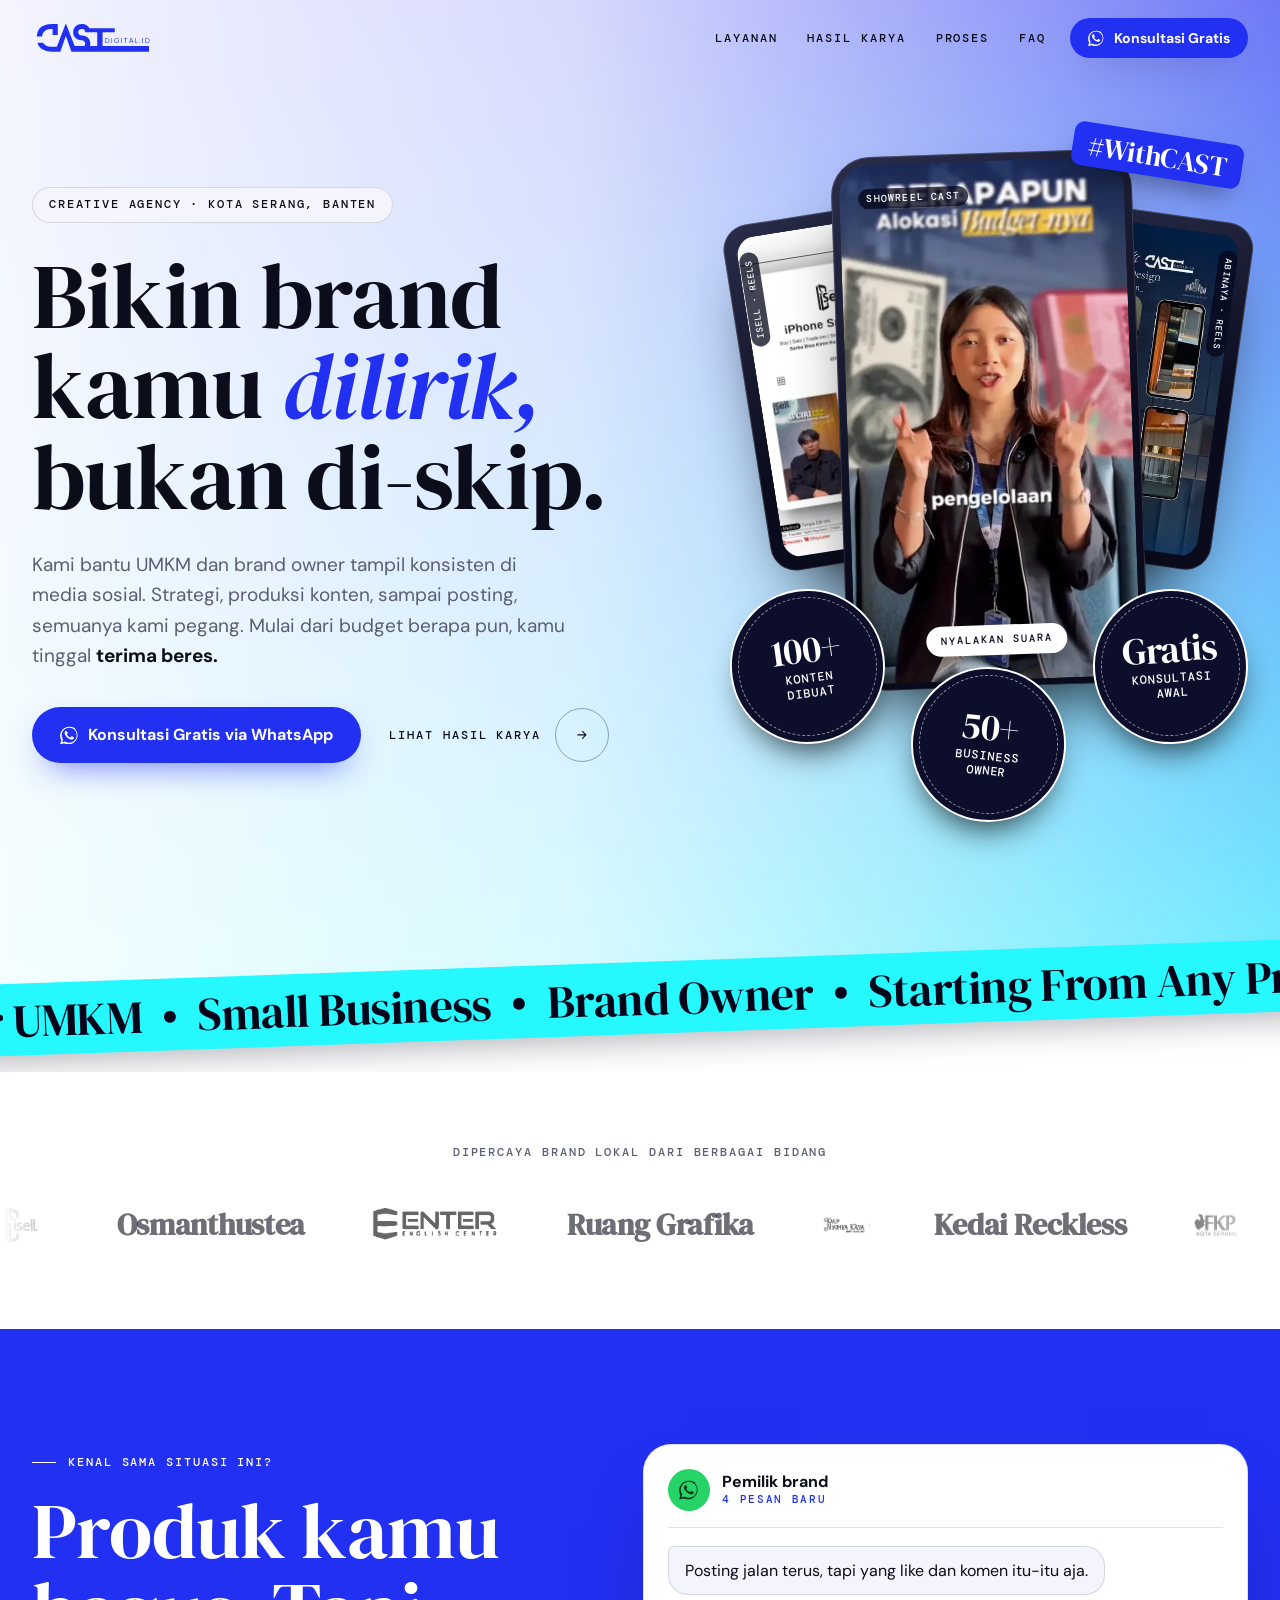
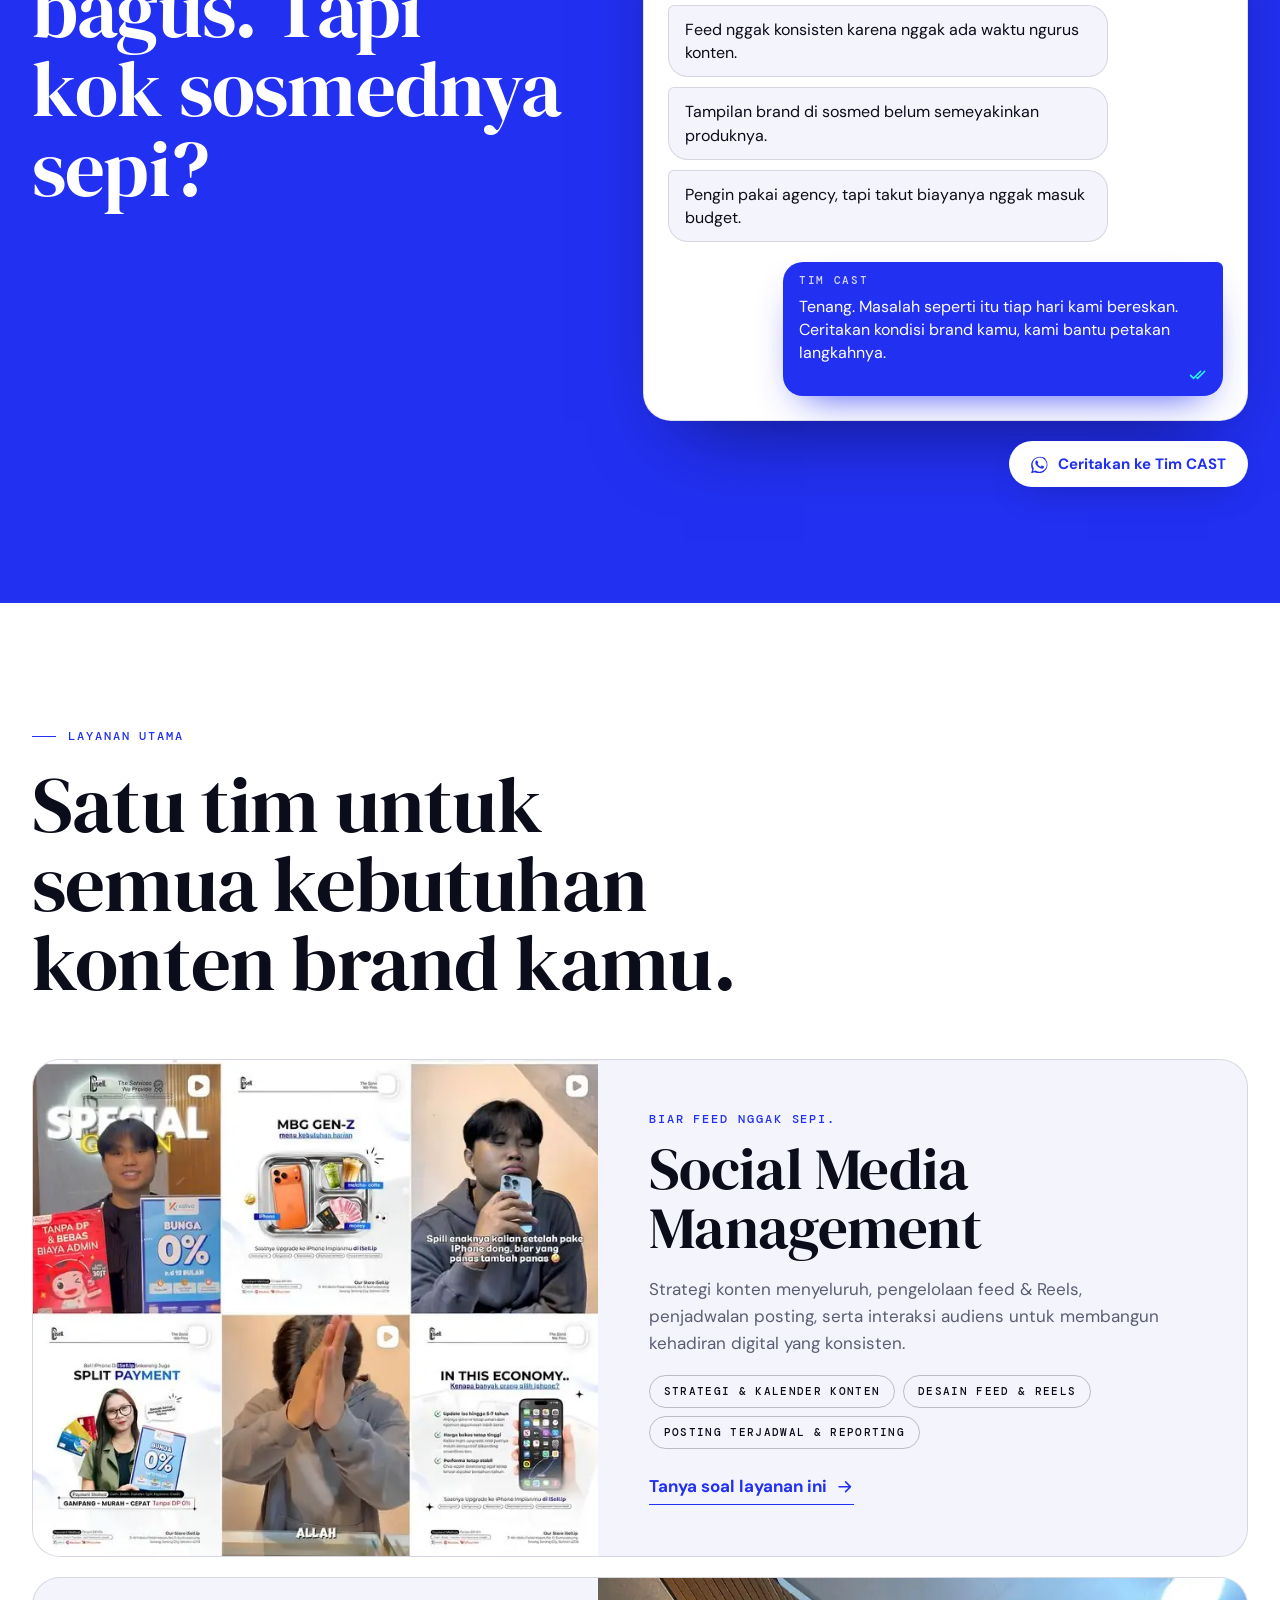
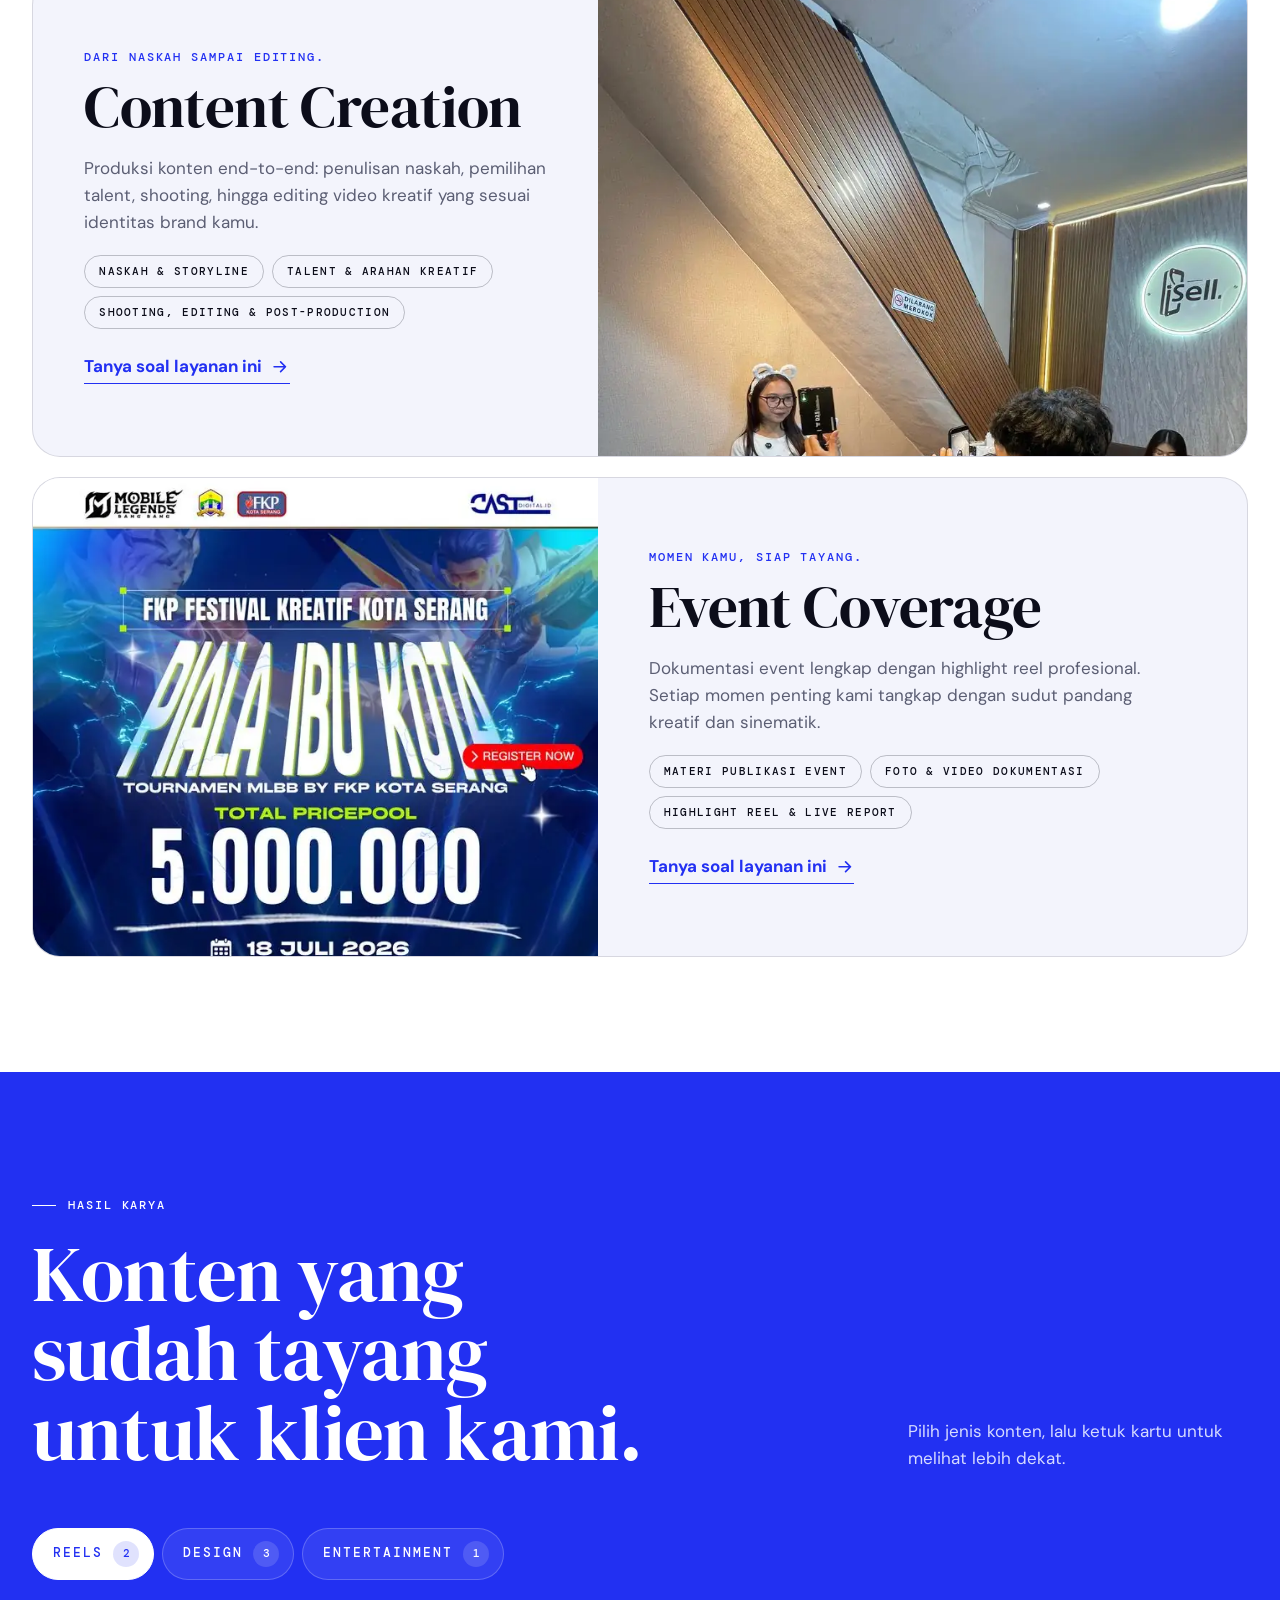
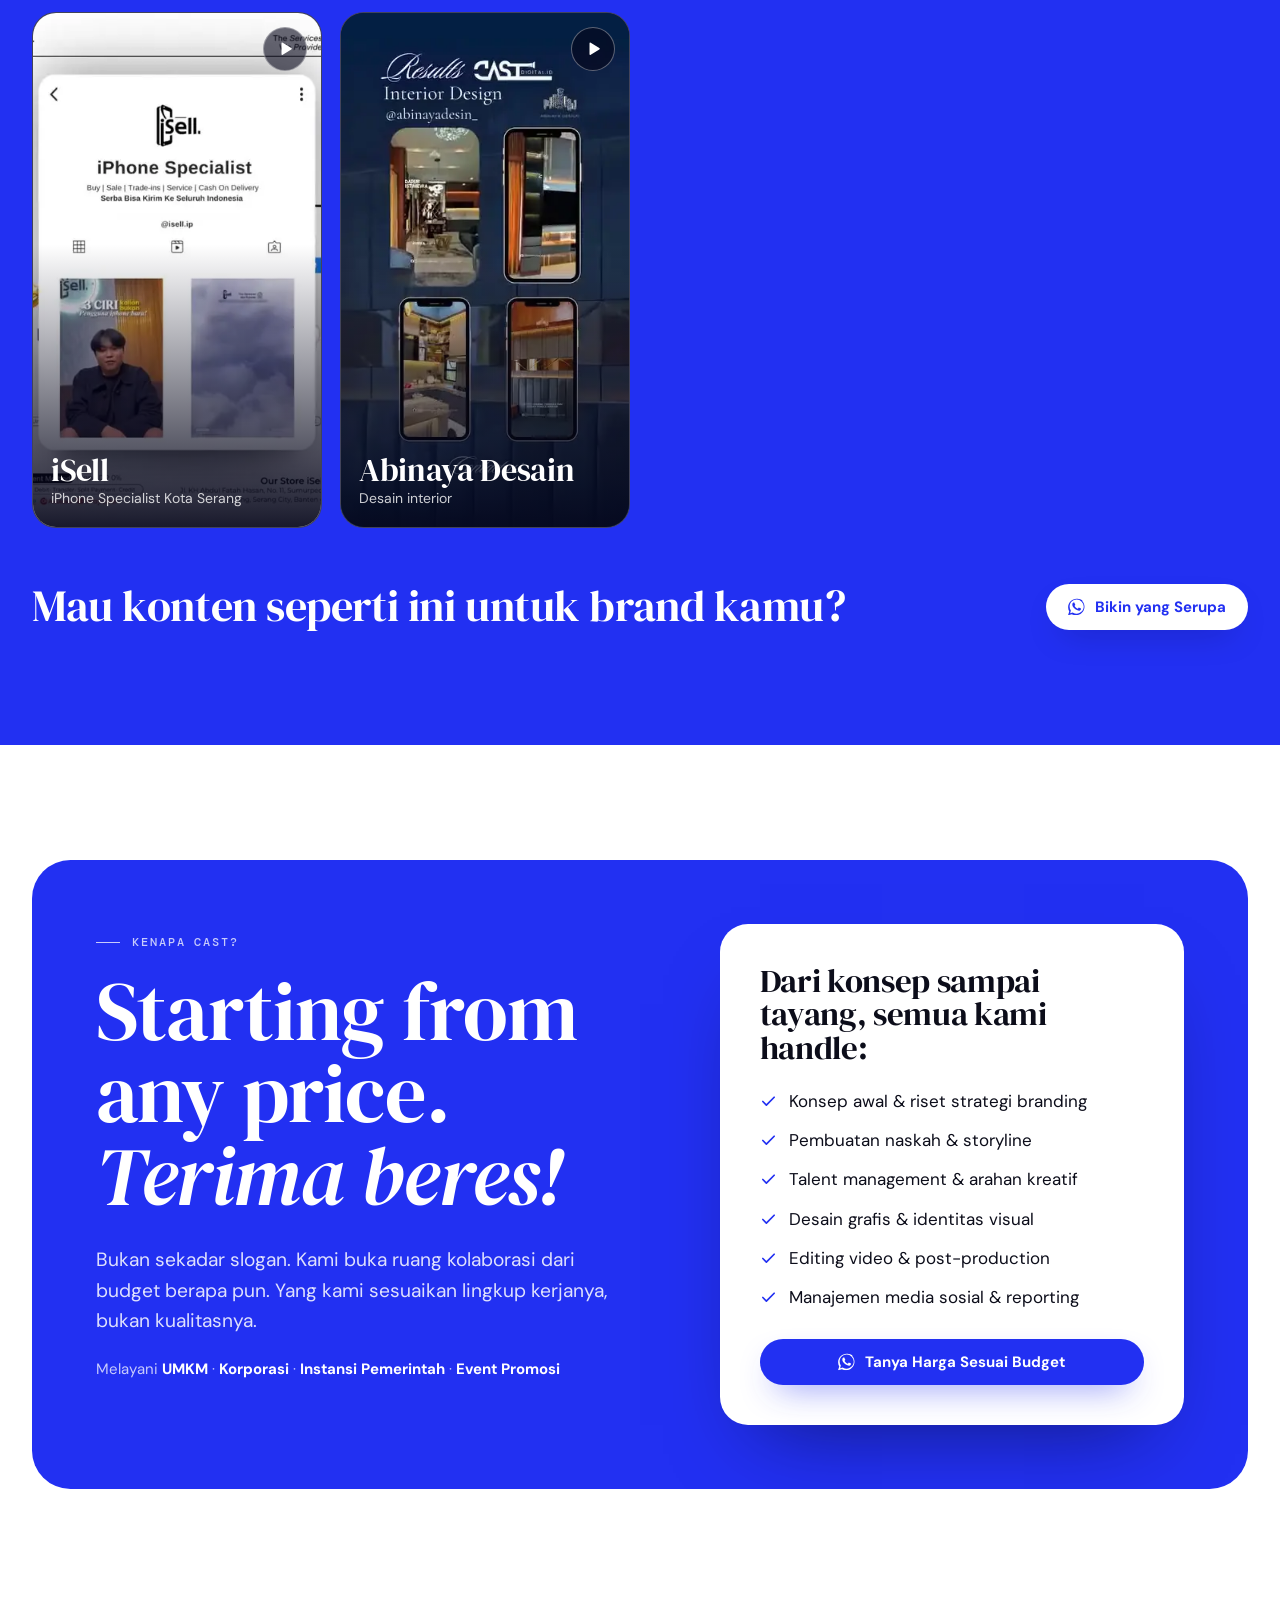
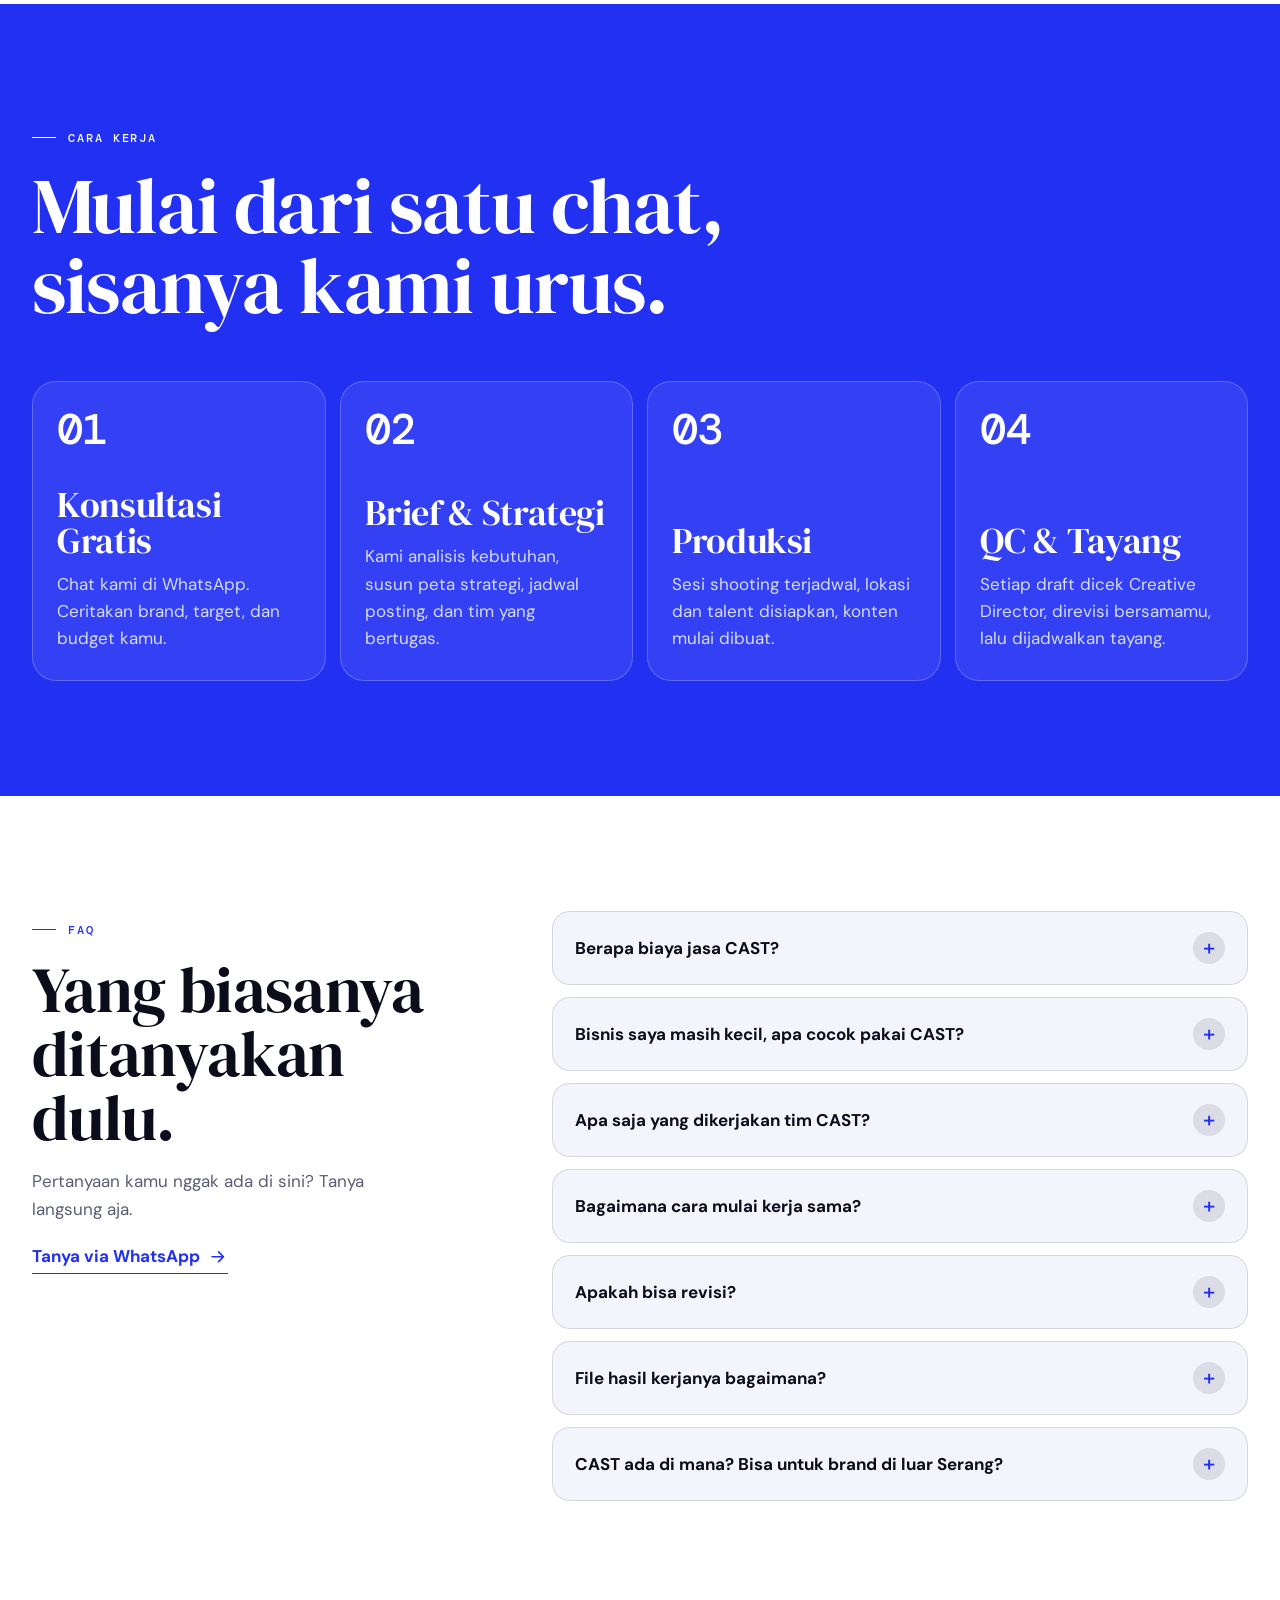
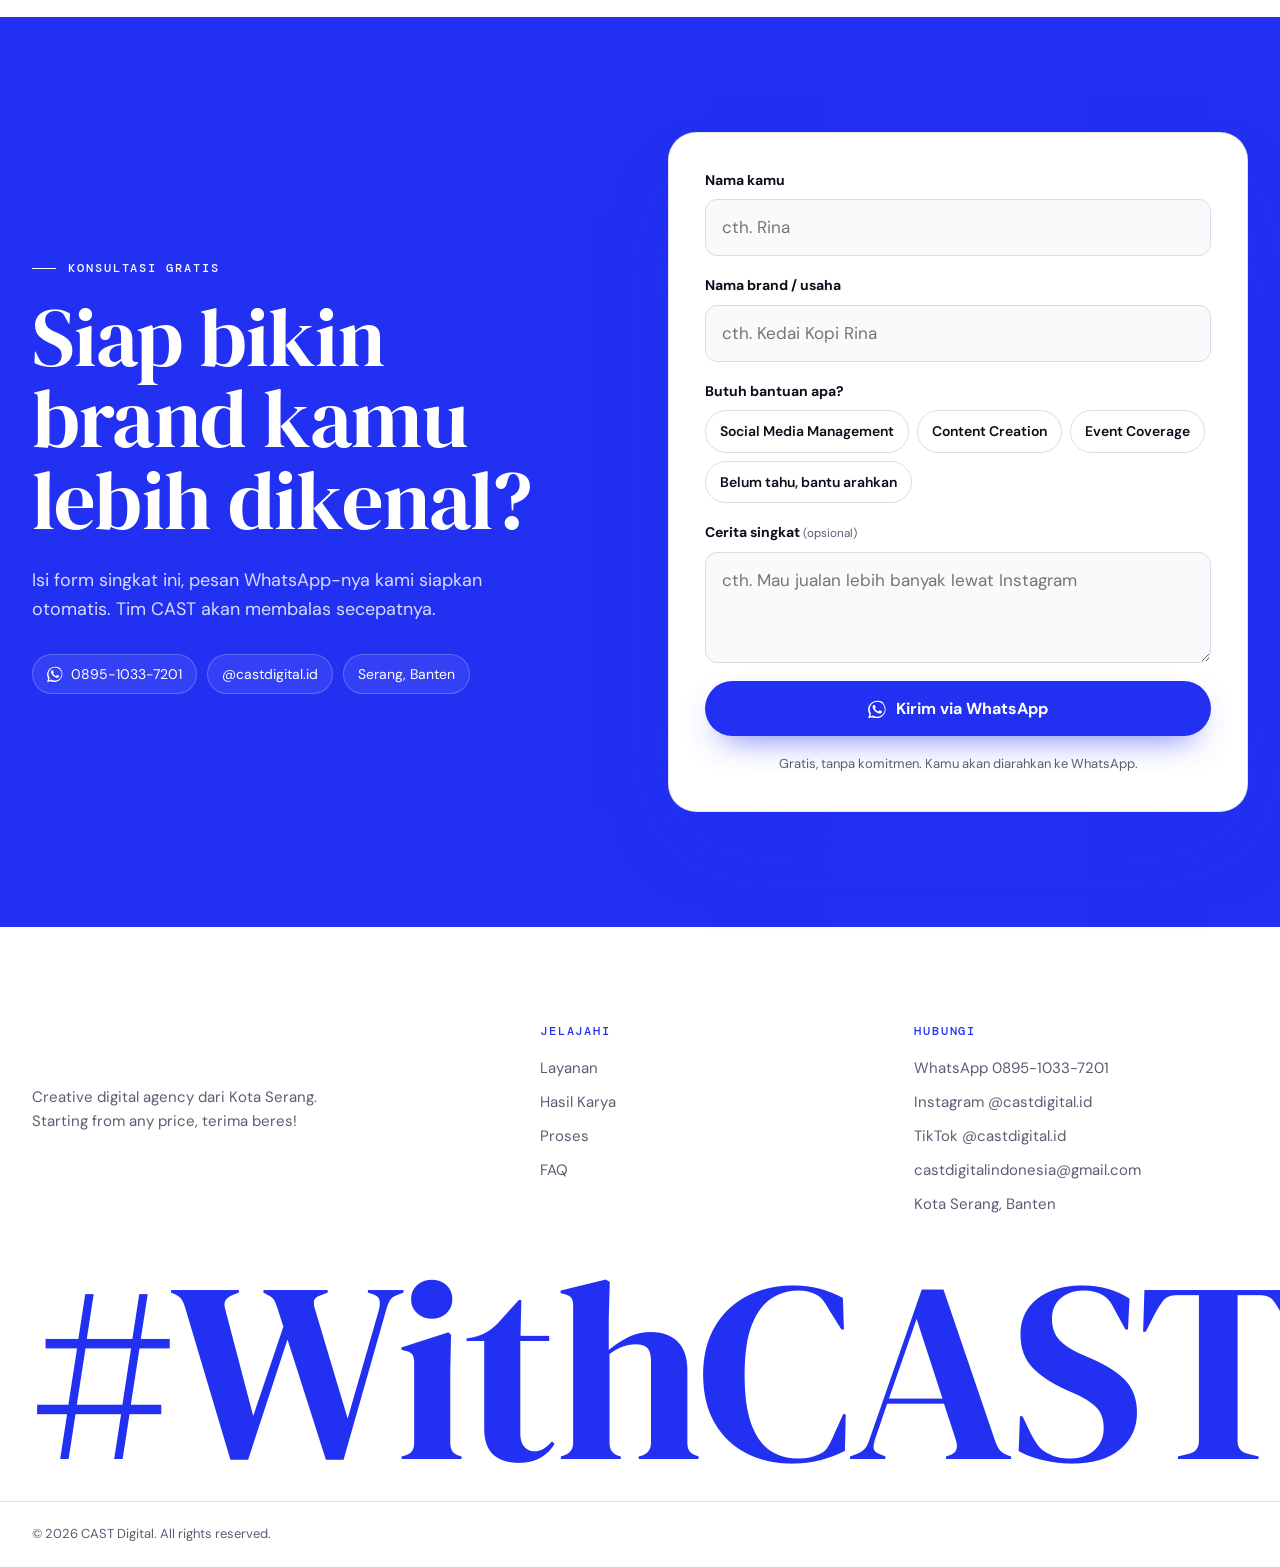
<file: index.html>
<!DOCTYPE html>
<html lang="id">
<head>
<meta charset="UTF-8">
<meta name="viewport" content="width=device-width, initial-scale=1.0">
<title>CAST Digital, Agency Social Media &amp; Konten di Kota Serang</title>
<meta name="description" content="Jasa social media management, content creation &amp; event coverage untuk UMKM di Serang, Banten. Starting from any price, terima beres. Konsultasi gratis.">
<meta name="robots" content="index, follow, max-image-preview:large">
<meta name="theme-color" content="#2230F2">
<!-- Alamat castdigital.example di halaman ini diganti otomatis oleh build.sh dengan domain asli (variabel SITE_URL) -->
<link rel="canonical" href="https://castdigital.example/">
<meta property="og:type" content="website">
<meta property="og:site_name" content="CAST Digital">
<meta property="og:url" content="https://castdigital.example/">
<meta property="og:title" content="Bikin brand kamu dilirik di media sosial bareng CAST Digital">
<meta property="og:description" content="Social media management, content creation &amp; event coverage untuk UMKM dan brand owner. Starting from any price, terima beres.">
<meta property="og:image" content="https://castdigital.example/assets/img/brand/og-image.jpg">
<meta property="og:image:width" content="1200">
<meta property="og:image:height" content="630">
<meta property="og:image:alt" content="Logo CAST Digital dan tulisan Creative Marketing, creative agency dari Kota Serang">
<meta property="og:locale" content="id_ID">
<meta name="twitter:card" content="summary_large_image">
<link rel="icon" href="assets/img/brand/favicon.svg" type="image/svg+xml">
<link rel="apple-touch-icon" href="assets/img/brand/apple-touch-icon.png">
<link rel="preload" href="assets/fonts/dm-serif-display-latin.woff2" as="font" type="font/woff2" crossorigin>
<link rel="preload" href="assets/fonts/dm-mono-latin-500.woff2" as="font" type="font/woff2" crossorigin>
<link rel="preload" href="assets/fonts/dm-sans-latin.woff2" as="font" type="font/woff2" crossorigin>
<link rel="preload" as="image" href="assets/img/posters/cast-showreel.webp" type="image/webp" media="(min-width: 1024px)">
<link rel="stylesheet" href="assets/css/main.css">
<script>document.documentElement.classList.add('js');</script>
<script type="application/ld+json">
{
  "@context": "https://schema.org",
  "@type": "ProfessionalService",
  "name": "CAST Digital",
  "url": "https://castdigital.example/",
  "logo": "https://castdigital.example/assets/img/brand/apple-touch-icon.png",
  "image": "https://castdigital.example/assets/img/brand/og-image.jpg",
  "description": "Creative digital agency: social media management, content creation, dan event coverage untuk UMKM dan brand owner.",
  "slogan": "Starting From Any Price, Terima Beres!",
  "areaServed": { "@type": "AdministrativeArea", "name": "Banten" },
  "knowsAbout": ["Social Media Management", "Content Creation", "Event Coverage"],
  "telephone": "+62-895-1033-7201",
  "email": "castdigitalindonesia@gmail.com",
  "foundingDate": "2025-08-26",
  "address": { "@type": "PostalAddress", "addressLocality": "Kota Serang", "addressRegion": "Banten", "addressCountry": "ID" },
  "sameAs": ["https://www.instagram.com/castdigital.id/", "https://www.tiktok.com/@castdigital.id"]
}
</script>
</head>
<body>

<svg class="sprite" width="0" height="0" aria-hidden="true">
  <symbol id="i-wa" viewBox="0 0 24 24"><path fill="currentColor" d="M17.5 14.4c-.3-.15-1.76-.87-2.03-.97-.27-.1-.47-.15-.67.15-.2.3-.77.97-.94 1.17-.17.2-.35.22-.65.07-.3-.15-1.26-.46-2.4-1.48-.89-.79-1.49-1.77-1.66-2.07-.17-.3-.02-.46.13-.61.13-.13.3-.35.45-.52.15-.17.2-.3.3-.5.1-.2.05-.37-.02-.52-.07-.15-.67-1.62-.92-2.22-.24-.58-.49-.5-.67-.51h-.57c-.2 0-.52.07-.8.37-.27.3-1.04 1.02-1.04 2.5 0 1.47 1.07 2.89 1.22 3.09.15.2 2.1 3.2 5.1 4.49.71.31 1.27.49 1.7.63.72.23 1.37.2 1.88.12.57-.09 1.76-.72 2.01-1.42.25-.7.25-1.3.17-1.42-.07-.12-.27-.2-.57-.35M12.05 21.79h-.01a9.77 9.77 0 0 1-4.98-1.37l-.36-.21-3.71.97.99-3.62-.24-.37a9.77 9.77 0 0 1-1.5-5.22c0-5.4 4.4-9.8 9.81-9.8a9.74 9.74 0 0 1 6.94 2.88 9.74 9.74 0 0 1 2.87 6.93c0 5.41-4.4 9.81-9.8 9.81M20.46 3.55A11.7 11.7 0 0 0 12.04.99C5.5.99.16 6.33.16 12.88c0 2.07.54 4.08 1.57 5.86L.05 24l5.4-1.42a11.8 11.8 0 0 0 5.58 1.42h.01c6.55 0 11.89-5.34 11.89-11.89 0-3.18-1.24-6.16-3.47-8.41"/></symbol>
  <symbol id="i-arrow" viewBox="0 0 24 24"><path fill="none" stroke="currentColor" stroke-width="2" stroke-linecap="round" stroke-linejoin="round" d="M5 12h14M13 6l6 6-6 6"/></symbol>
  <symbol id="i-check" viewBox="0 0 24 24"><path fill="none" stroke="currentColor" stroke-width="2.4" stroke-linecap="round" stroke-linejoin="round" d="M20 6 9 17l-5-5"/></symbol>
  <symbol id="i-read" viewBox="0 0 24 24"><path fill="none" stroke="currentColor" stroke-width="2" stroke-linecap="round" stroke-linejoin="round" d="M2 12.5l4 4L15.5 7M10.5 15.5l1 1L21 7"/></symbol>
  <symbol id="i-play" viewBox="0 0 24 24"><path fill="currentColor" d="M8 5.5v13a1 1 0 0 0 1.5.86l10.5-6.5a1 1 0 0 0 0-1.72L9.5 4.64A1 1 0 0 0 8 5.5Z"/></symbol>
</svg>

<a class="skip-link" href="#main">Langsung ke konten</a>

<!-- ===== HEADER ===== -->
<header class="site-header" id="top">
  <div class="container header-inner">
    <a href="#top" class="brand" aria-label="CAST Digital, kembali ke atas">
      <img class="brand-blue" src="assets/img/brand/logo-blue.svg" alt="CAST Digital" width="148" height="48">
      <img class="brand-white" src="assets/img/brand/logo-white.svg" alt="" width="148" height="48">
    </a>
    <nav class="main-nav" id="mainNav" aria-label="Navigasi utama">
      <a href="#layanan">Layanan</a>
      <a href="#karya">Hasil Karya</a>
      <a href="#proses">Proses</a>
      <a href="#faq">FAQ</a>
      <a class="btn btn-primary nav-cta" href="https://wa.me/6289510337201" data-wa="nav" target="_blank" rel="noopener">
        <svg class="icon"><use href="#i-wa"/></svg> Konsultasi Gratis
      </a>
    </nav>
    <button class="burger" id="burger" type="button" aria-label="Buka menu" aria-expanded="false" aria-controls="mainNav"><span></span><span></span></button>
  </div>
</header>

<main id="main">

<!-- ===== HERO ===== -->
<section class="hero tone-light">
  <div class="container hero-grid">
    <div class="hero-copy">
      <p class="eyebrow">Creative Agency · Kota Serang, Banten</p>
      <h1>Bikin brand kamu <span class="h1-accent">dilirik,</span> bukan <span class="nowrap">di-skip.</span></h1>
      <p class="lead">Kami bantu UMKM dan brand owner tampil konsisten di media sosial. Strategi, produksi konten, sampai posting, semuanya kami pegang. Mulai dari budget berapa pun, kamu tinggal <strong>terima beres.</strong></p>
      <div class="hero-actions">
        <a class="btn btn-primary btn-lg" href="https://wa.me/6289510337201" data-wa="hero" target="_blank" rel="noopener">
          <svg class="icon"><use href="#i-wa"/></svg> Konsultasi Gratis via WhatsApp
        </a>
        <a class="link-circle" href="#karya">Lihat Hasil Karya <span class="link-circle-icon"><svg class="icon"><use href="#i-arrow"/></svg></span></a>
      </div>
    </div>

    <div class="hero-visual">
      <div class="phone-stack">
        <div class="phone phone-side phone-left" aria-hidden="true">
          <video data-src="assets/video/previews/isell-reels.mp4" poster="assets/img/posters/isell-reels.webp" width="432" height="768" muted loop playsinline preload="none" aria-hidden="true"></video>
          <span class="phone-label">iSell · Reels</span>
        </div>
        <div class="phone phone-main">
          <video class="phone-video" data-src="assets/video/cast-showreel.mp4" poster="assets/img/posters/cast-showreel.webp" width="540" height="960" muted loop playsinline preload="none" aria-label="Showreel CAST Digital"></video>
          <span class="phone-label" aria-hidden="true">Showreel CAST</span>
          <button class="phone-sound" type="button" aria-pressed="false">Nyalakan suara</button>
        </div>
        <div class="phone phone-side phone-right" aria-hidden="true">
          <video data-src="assets/video/previews/abinaya-reels.mp4" poster="assets/img/posters/abinaya-reels.webp" width="432" height="768" muted loop playsinline preload="none" aria-hidden="true"></video>
          <span class="phone-label">Abinaya · Reels</span>
        </div>
        <span class="hero-sticker" aria-hidden="true">#WithCAST</span>
      </div>
      <ul class="hero-proof" aria-label="Sekilas tentang CAST">
        <li class="tone-dark"><strong>100+</strong><span>konten dibuat</span></li>
        <li class="tone-dark"><strong>50+</strong><span>business owner</span></li>
        <li class="tone-dark"><strong>Gratis</strong><span>konsultasi awal</span></li>
      </ul>
    </div>
  </div>
  <div class="audience-band" aria-label="Untuk UMKM, small business, dan brand owner">
    <div class="band-strip">
      <div class="band-track">
        <span>For UMKM</span><i>•</i><span>Small Business</span><i>•</i><span>Brand Owner</span><i>•</i><span>Starting From Any Price</span><i>•</i><span>Terima Beres!</span><i>•</i>
        <span aria-hidden="true">For UMKM</span><i>•</i><span aria-hidden="true">Small Business</span><i>•</i><span aria-hidden="true">Brand Owner</span><i>•</i><span aria-hidden="true">Starting From Any Price</span><i>•</i><span aria-hidden="true">Terima Beres!</span><i>•</i>
      </div>
    </div>
  </div>
</section>

<!-- ===== KLIEN ===== -->
<section class="clients tone-light" aria-labelledby="clients-title">
  <div class="container">
    <h2 class="clients-title" id="clients-title">Dipercaya brand lokal dari berbagai bidang</h2>
  </div>
  <div class="logo-marquee">
    <ul class="logo-track">
      <li><img src="assets/img/clients/isell.webp" width="53" alt="iSell, iPhone Specialist Kota Serang" height="44"></li>
      <li class="wordmark">Osmanthustea</li>
      <li><img src="assets/img/clients/enter-english-v2.webp" width="134" alt="Enter English Center" height="40"></li>
      <li class="wordmark">Ruang Grafika</li>
      <li><img src="assets/img/clients/tjap-nyonya-kaya-v2.webp" width="56" alt="Tjap Nyonya Kaya" height="56"></li>
      <li class="wordmark">Kedai Reckless</li>
      <li><img src="assets/img/clients/fkp-v2.webp" width="56" alt="Forum Kewirausahaan Kota Serang (FKP)" height="56"></li>
      <li class="wordmark">Abinaya Desain</li>
      <li><img src="assets/img/clients/magersari-reborn-v2.webp" width="57" alt="Magersari Reborn" height="56"></li>
      <li><img src="assets/img/clients/raja-holiday.webp" width="74" alt="Raja Holiday Banten" height="48"></li>
      <li><img src="assets/img/clients/ryu-kintaro-v2.webp" width="131" alt="Ryu Kintaro" height="36"></li>
    </ul>
    <ul class="logo-track" aria-hidden="true">
      <li><img src="assets/img/clients/isell.webp" width="53" alt="" height="44"></li>
      <li class="wordmark">Osmanthustea</li>
      <li><img src="assets/img/clients/enter-english-v2.webp" width="134" alt="" height="40"></li>
      <li class="wordmark">Ruang Grafika</li>
      <li><img src="assets/img/clients/tjap-nyonya-kaya-v2.webp" width="56" alt="" height="56"></li>
      <li class="wordmark">Kedai Reckless</li>
      <li><img src="assets/img/clients/fkp-v2.webp" width="56" alt="" height="56"></li>
      <li class="wordmark">Abinaya Desain</li>
      <li><img src="assets/img/clients/magersari-reborn-v2.webp" width="57" alt="" height="56"></li>
      <li><img src="assets/img/clients/raja-holiday.webp" width="74" alt="" height="48"></li>
      <li><img src="assets/img/clients/ryu-kintaro-v2.webp" width="131" alt="" height="36"></li>
    </ul>
  </div>
</section>

<!-- ===== MASALAH ===== -->
<section class="pain tone-blue">
  <div class="container pain-grid">
    <div class="section-head reveal">
      <p class="kicker">Kenal sama situasi ini?</p>
      <h2>Produk kamu bagus. Tapi kok sosmednya sepi?</h2>
    </div>
    <div class="pain-chat">
      <div class="chat tone-light">
        <div class="chat-head" aria-hidden="true">
          <span class="chat-avatar"><svg class="icon"><use href="#i-wa"/></svg></span>
          <span class="chat-name"><strong>Pemilik brand</strong><span class="chat-status">4 pesan baru</span></span>
        </div>
        <ul class="chat-list" aria-label="Keluhan yang sering kami dengar">
          <li class="bubble bubble-in reveal">Posting jalan terus, tapi yang like dan komen itu-itu aja.</li>
          <li class="bubble bubble-in reveal d1">Feed nggak konsisten karena nggak ada waktu ngurus konten.</li>
          <li class="bubble bubble-in reveal d2">Tampilan brand di sosmed belum semeyakinkan produknya.</li>
          <li class="bubble bubble-in reveal d3">Pengin pakai agency, tapi takut biayanya nggak masuk budget.</li>
          <li class="bubble bubble-out reveal d4">
            <span class="bubble-from">Tim CAST</span>
            Tenang. Masalah seperti itu tiap hari kami bereskan. Ceritakan kondisi brand kamu, kami bantu petakan langkahnya.
            <svg class="icon bubble-read" aria-hidden="true"><use href="#i-read"/></svg>
          </li>
        </ul>
      </div>
      <a class="btn btn-primary pain-cta reveal" href="https://wa.me/6289510337201" data-wa="pain" target="_blank" rel="noopener">
        <svg class="icon"><use href="#i-wa"/></svg> Ceritakan ke Tim CAST
      </a>
    </div>
  </div>
</section>

<!-- ===== LAYANAN ===== -->
<section class="services tone-light" id="layanan">
  <div class="container">
    <div class="section-head reveal">
      <p class="kicker">Layanan Utama</p>
      <h2>Satu tim untuk semua kebutuhan konten brand kamu.</h2>
    </div>

    <div class="service-list">
      <article class="service reveal">
        <div class="service-media"><img src="assets/img/services/social-media.webp" alt="Contoh feed Instagram yang dikelola CAST untuk iSell" loading="lazy" width="663" height="1158"></div>
        <div class="service-body">
          <p class="service-tagline">Biar feed nggak sepi.</p>
          <h3>Social Media Management</h3>
          <p>Strategi konten menyeluruh, pengelolaan feed &amp; Reels, penjadwalan posting, serta interaksi audiens untuk membangun kehadiran digital yang konsisten.</p>
          <ul class="tags">
            <li>Strategi &amp; kalender konten</li>
            <li>Desain feed &amp; Reels</li>
            <li>Posting terjadwal &amp; reporting</li>
          </ul>
          <a class="link-arrow" href="https://wa.me/6289510337201" data-wa="service-smm" target="_blank" rel="noopener">Tanya soal layanan ini <svg class="icon"><use href="#i-arrow"/></svg></a>
        </div>
      </article>

      <article class="service reveal">
        <div class="service-media"><img src="assets/img/services/content-creation.webp" alt="Tim CAST sedang shooting konten di toko iSell" loading="lazy" width="900" height="1200"></div>
        <div class="service-body">
          <p class="service-tagline">Dari naskah sampai editing.</p>
          <h3>Content Creation</h3>
          <p>Produksi konten end-to-end: penulisan naskah, pemilihan talent, shooting, hingga editing video kreatif yang sesuai identitas brand kamu.</p>
          <ul class="tags">
            <li>Naskah &amp; storyline</li>
            <li>Talent &amp; arahan kreatif</li>
            <li>Shooting, editing &amp; post-production</li>
          </ul>
          <a class="link-arrow" href="https://wa.me/6289510337201" data-wa="service-content" target="_blank" rel="noopener">Tanya soal layanan ini <svg class="icon"><use href="#i-arrow"/></svg></a>
        </div>
      </article>

      <article class="service reveal">
        <div class="service-media"><img src="assets/img/services/event-coverage.webp" alt="Materi publikasi event Piala Ibu Kota FKP Kota Serang" loading="lazy" width="675" height="900"></div>
        <div class="service-body">
          <p class="service-tagline">Momen kamu, siap tayang.</p>
          <h3>Event Coverage</h3>
          <p>Dokumentasi event lengkap dengan highlight reel profesional. Setiap momen penting kami tangkap dengan sudut pandang kreatif dan sinematik.</p>
          <ul class="tags">
            <li>Materi publikasi event</li>
            <li>Foto &amp; video dokumentasi</li>
            <li>Highlight reel &amp; live report</li>
          </ul>
          <a class="link-arrow" href="https://wa.me/6289510337201" data-wa="service-event" target="_blank" rel="noopener">Tanya soal layanan ini <svg class="icon"><use href="#i-arrow"/></svg></a>
        </div>
      </article>
    </div>
  </div>
</section>

<!-- ===== KARYA ===== -->
<section class="work tone-blue" id="karya">
  <div class="container">
    <div class="section-head section-head-split reveal">
      <div>
        <p class="kicker">Hasil Karya</p>
        <h2>Konten yang sudah tayang untuk klien kami.</h2>
      </div>
      <p class="section-note">Pilih jenis konten, lalu ketuk kartu untuk melihat lebih dekat.</p>
    </div>
    <div class="work-tabs reveal" role="tablist" aria-label="Jenis hasil karya">
      <button class="work-tab" type="button" role="tab" id="tab-reels" aria-controls="panel-reels" aria-selected="true">Reels <span class="work-tab-count">2</span></button>
      <button class="work-tab" type="button" role="tab" id="tab-design" aria-controls="panel-design" aria-selected="false" tabindex="-1">Design <span class="work-tab-count">3</span></button>
      <button class="work-tab" type="button" role="tab" id="tab-entertainment" aria-controls="panel-entertainment" aria-selected="false" tabindex="-1">Entertainment <span class="work-tab-count">1</span></button>
    </div>
  </div>

  <!-- Satu panel per jenis karya. Kalau menambah kartu, perbarui juga angka .work-tab-count di tab-nya -->
  <div class="work-panel" id="panel-reels" role="tabpanel" aria-labelledby="tab-reels">
    <div class="work-rail" tabindex="0" aria-label="Daftar Reels, geser untuk melihat lainnya">
      <button class="work-card" type="button" data-media="assets/video/isell-reels.mp4" data-title="iSell · Reels">
        <video data-src="assets/video/previews/isell-reels.mp4" poster="assets/img/posters/isell-reels.webp" muted loop playsinline preload="none" aria-hidden="true"></video>
        <span class="work-meta"><strong>iSell</strong><span>iPhone Specialist Kota Serang</span></span>
        <span class="work-play" aria-hidden="true"><svg class="icon"><use href="#i-play"/></svg></span>
      </button>
      <button class="work-card" type="button" data-media="assets/video/abinaya-reels.mp4" data-title="Abinaya Desain · Reels">
        <video data-src="assets/video/previews/abinaya-reels.mp4" poster="assets/img/posters/abinaya-reels.webp" muted loop playsinline preload="none" aria-hidden="true"></video>
        <span class="work-meta"><strong>Abinaya Desain</strong><span>Desain interior</span></span>
        <span class="work-play" aria-hidden="true"><svg class="icon"><use href="#i-play"/></svg></span>
      </button>
    </div>
  </div>

  <div class="work-panel" id="panel-design" role="tabpanel" aria-labelledby="tab-design" hidden>
    <div class="work-rail" tabindex="0" aria-label="Daftar desain, geser untuk melihat lainnya">
      <button class="work-card" type="button" data-media="assets/img/work/isell-design.webp" data-title="iSell · Desain Promosi">
        <img src="assets/img/work/isell-design.webp" alt="" loading="lazy" width="900" height="1200">
        <span class="work-meta"><strong>iSell</strong><span>Desain promo iPhone sale</span></span>
      </button>
      <button class="work-card" type="button" data-media="assets/video/enter-english-reels.mp4" data-title="Enter English · Desain Social Media">
        <video data-src="assets/video/previews/enter-english-reels.mp4" poster="assets/img/posters/enter-english-reels.webp" muted loop playsinline preload="none" aria-hidden="true"></video>
        <span class="work-meta"><strong>Enter English</strong><span>Feed &amp; thumbnail Reels kursus bahasa Inggris</span></span>
        <span class="work-play" aria-hidden="true"><svg class="icon"><use href="#i-play"/></svg></span>
      </button>
      <button class="work-card" type="button" data-media="assets/img/services/event-coverage.webp" data-title="FKP Kota Serang · Poster Piala Ibu Kota">
        <img src="assets/img/services/event-coverage.webp" alt="" loading="lazy" width="675" height="900">
        <span class="work-meta"><strong>FKP Kota Serang</strong><span>Poster event Piala Ibu Kota</span></span>
      </button>
    </div>
  </div>

  <div class="work-panel" id="panel-entertainment" role="tabpanel" aria-labelledby="tab-entertainment" hidden>
    <div class="work-rail" tabindex="0" aria-label="Daftar video entertainment, geser untuk melihat lainnya">
      <button class="work-card" type="button" data-media="assets/video/isell-entertainment.mp4" data-title="iSell · Video Entertainment">
        <video data-src="assets/video/previews/isell-entertainment.mp4" poster="assets/img/posters/isell-entertainment.webp" muted loop playsinline preload="none" aria-hidden="true"></video>
        <span class="work-meta"><strong>iSell</strong><span>Konten hiburan untuk engagement</span></span>
        <span class="work-play" aria-hidden="true"><svg class="icon"><use href="#i-play"/></svg></span>
      </button>
    </div>
  </div>
  <div class="container work-foot reveal">
    <p>Mau konten seperti ini untuk brand kamu?</p>
    <a class="btn btn-primary" href="https://wa.me/6289510337201" data-wa="portfolio" target="_blank" rel="noopener">
      <svg class="icon"><use href="#i-wa"/></svg> Bikin yang Serupa
    </a>
  </div>
</section>

<!-- ===== STUDI KASUS =====
     Disembunyikan sampai ada data hasil asli dari klien. Jangan isi angka perkiraan.
     Cara menampilkan: ganti setiap [angka] dengan data asli yang sudah disetujui klien,
     cek ulang kalimat tantangan bersama klien, lalu hapus atribut hidden di bawah. -->
<section class="cases tone-light" id="studi-kasus" hidden>
  <div class="container">
    <div class="section-head reveal">
      <p class="kicker">Studi Kasus</p>
      <h2>Hasil nyata dari brand yang kami pegang.</h2>
    </div>
    <div class="case-grid">
      <article class="case reveal">
        <p class="case-cat">Social Media Management</p>
        <h3>iSell</h3>
        <p class="case-challenge">Menjaga feed dan Reels toko iPhone tetap konsisten dan menarik bagi calon pembeli di Kota Serang.</p>
        <dl class="case-metrics">
          <div><dt>Jangkauan akun</dt><dd>[angka]</dd></div>
          <div><dt>Interaksi konten</dt><dd>[angka]</dd></div>
          <div><dt>Chat masuk</dt><dd>[angka]</dd></div>
        </dl>
      </article>
      <article class="case reveal d1">
        <p class="case-cat">Content Creation</p>
        <h3>Abinaya Desain</h3>
        <p class="case-challenge">Menampilkan hasil desain interior lewat Reels yang bikin orang berhenti scroll.</p>
        <dl class="case-metrics">
          <div><dt>Penayangan Reels</dt><dd>[angka]</dd></div>
          <div><dt>Followers baru</dt><dd>[angka]</dd></div>
          <div><dt>Permintaan konsultasi</dt><dd>[angka]</dd></div>
        </dl>
      </article>
      <article class="case reveal d2">
        <p class="case-cat">Event Coverage</p>
        <h3>FKP Kota Serang</h3>
        <p class="case-challenge">Menyiapkan materi publikasi dan dokumentasi untuk event Piala Ibu Kota.</p>
        <dl class="case-metrics">
          <div><dt>Tim terdaftar</dt><dd>[angka]</dd></div>
          <div><dt>Penayangan highlight</dt><dd>[angka]</dd></div>
          <div><dt>Konten tayang</dt><dd>[angka]</dd></div>
        </dl>
      </article>
    </div>
  </div>
</section>

<dialog class="media-dialog" id="mediaDialog" aria-labelledby="mediaDialogTitle">
  <div class="media-dialog-head">
    <h2 id="mediaDialogTitle"></h2>
    <button class="media-dialog-close" type="button" aria-label="Tutup">&times;</button>
  </div>
  <div class="media-dialog-stage"></div>
</dialog>

<!-- ===== TERIMA BERES ===== -->
<section class="promise tone-light">
  <div class="container">
    <div class="promise-panel">
      <div class="promise-copy reveal">
        <p class="kicker">Kenapa CAST?</p>
        <h2>Starting from any price. <span class="promise-ink">Terima beres!</span></h2>
        <p class="promise-lead">Bukan sekadar slogan. Kami buka ruang kolaborasi dari budget berapa pun. Yang kami sesuaikan lingkup kerjanya, bukan kualitasnya.</p>
        <p class="promise-serve">Melayani <strong>UMKM</strong> · <strong>Korporasi</strong> · <strong>Instansi Pemerintah</strong> · <strong>Event Promosi</strong></p>
      </div>
      <div class="promise-card tone-light reveal d1">
        <h3>Dari konsep sampai tayang, semua kami handle:</h3>
        <ul class="ticks">
          <li><svg class="icon"><use href="#i-check"/></svg> Konsep awal &amp; riset strategi branding</li>
          <li><svg class="icon"><use href="#i-check"/></svg> Pembuatan naskah &amp; storyline</li>
          <li><svg class="icon"><use href="#i-check"/></svg> Talent management &amp; arahan kreatif</li>
          <li><svg class="icon"><use href="#i-check"/></svg> Desain grafis &amp; identitas visual</li>
          <li><svg class="icon"><use href="#i-check"/></svg> Editing video &amp; post-production</li>
          <li><svg class="icon"><use href="#i-check"/></svg> Manajemen media sosial &amp; reporting</li>
        </ul>
        <a class="btn btn-primary btn-block" href="https://wa.me/6289510337201" data-wa="price" target="_blank" rel="noopener">
          <svg class="icon"><use href="#i-wa"/></svg> Tanya Harga Sesuai Budget
        </a>
      </div>
    </div>
  </div>
</section>

<!-- ===== PROSES ===== -->
<section class="process tone-blue" id="proses">
  <div class="container">
    <div class="section-head reveal">
      <p class="kicker">Cara Kerja</p>
      <h2>Mulai dari satu chat, sisanya kami urus.</h2>
    </div>
    <ol class="steps">
      <li class="step reveal">
        <span class="step-num">01</span>
        <h3>Konsultasi Gratis</h3>
        <p>Chat kami di WhatsApp. Ceritakan brand, target, dan budget kamu.</p>
      </li>
      <li class="step reveal d1">
        <span class="step-num">02</span>
        <h3>Brief &amp; Strategi</h3>
        <p>Kami analisis kebutuhan, susun peta strategi, jadwal posting, dan tim yang bertugas.</p>
      </li>
      <li class="step reveal d2">
        <span class="step-num">03</span>
        <h3>Produksi</h3>
        <p>Sesi shooting terjadwal, lokasi dan talent disiapkan, konten mulai dibuat.</p>
      </li>
      <li class="step reveal d3">
        <span class="step-num">04</span>
        <h3>QC &amp; Tayang</h3>
        <p>Setiap draft dicek Creative Director, direvisi bersamamu, lalu dijadwalkan tayang.</p>
      </li>
    </ol>
  </div>
</section>

<!-- ===== TESTIMONI =====
     DUMMY: disembunyikan (atribut hidden) sampai ada testimoni asli dari klien beserta izinnya.
     Setelah diganti, hapus atribut hidden dan tambahkan lagi link "Testimoni" di footer. -->
<section class="testimonials tone-blue" id="testimoni" hidden>
  <div class="container">
    <div class="section-head reveal">
      <p class="kicker">Kata Klien</p>
      <h2>Cerita dari brand yang sudah #WithCAST.</h2>
    </div>
    <div class="testi-grid">
      <figure class="testi reveal">
        <blockquote>Dulu feed kami sepi dan jarang update. Sejak dipegang CAST, konten rutin tayang dan makin banyak yang tanya lewat DM.</blockquote>
        <figcaption><strong>Nama Klien</strong><span>Owner, Brand Kuliner</span></figcaption>
      </figure>
      <figure class="testi reveal d1">
        <blockquote>Tinggal kirim brief, sisanya beres. Konsep, shooting, sampai editing semua dikerjakan tim CAST dengan cepat.</blockquote>
        <figcaption><strong>Nama Klien</strong><span>Marketing, Brand Retail</span></figcaption>
      </figure>
      <figure class="testi reveal d2">
        <blockquote>Liputan event kami jadi rapi dan siap posting di hari yang sama. Timnya komunikatif dan gampang diajak diskusi.</blockquote>
        <figcaption><strong>Nama Klien</strong><span>Panitia, Komunitas Lokal</span></figcaption>
      </figure>
    </div>
  </div>
</section>

<!-- ===== FAQ ===== -->
<section class="faq tone-light" id="faq">
  <div class="container faq-grid">
    <div class="section-head reveal">
      <p class="kicker">FAQ</p>
      <h2>Yang biasanya ditanyakan dulu.</h2>
      <p class="section-note">Pertanyaan kamu nggak ada di sini? Tanya langsung aja.</p>
      <a class="link-arrow" href="https://wa.me/6289510337201" data-wa="faq" target="_blank" rel="noopener">Tanya via WhatsApp <svg class="icon"><use href="#i-arrow"/></svg></a>
    </div>
    <div class="faq-list reveal d1">
      <details>
        <summary>Berapa biaya jasa CAST?</summary>
        <p><strong>Starting from any price.</strong> Kami tidak memasang paket yang kaku. Ceritakan kebutuhan dan budget kamu lewat WhatsApp, lalu tim kami susun lingkup kerja yang paling pas untuk budget tersebut. Konsultasinya gratis.</p>
      </details>
      <details>
        <summary>Bisnis saya masih kecil, apa cocok pakai CAST?</summary>
        <p>Cocok banget. Kami melayani UMKM, small business, dan brand owner. Korporasi, instansi pemerintah, dan event promosi juga kami tangani.</p>
      </details>
      <details>
        <summary>Apa saja yang dikerjakan tim CAST?</summary>
        <p>Semuanya, kamu tinggal terima beres: riset dan konsep, naskah, talent dan arahan kreatif, desain grafis, editing video, sampai manajemen media sosial dan laporannya.</p>
      </details>
      <details>
        <summary>Bagaimana cara mulai kerja sama?</summary>
        <p>Chat kami di WhatsApp untuk konsultasi. Setelah brief disepakati dan DP dikonfirmasi, tim langsung masuk tahap brainstorming dan menyusun jadwal produksi.</p>
      </details>
      <details>
        <summary>Apakah bisa revisi?</summary>
        <p>Bisa. Setiap draft desain dan video dicek dulu oleh Creative Director, lalu kamu bisa memberi revisi sebelum konten dijadwalkan tayang.</p>
      </details>
      <details>
        <summary>File hasil kerjanya bagaimana?</summary>
        <p>Semua file mentah dan final disimpan terstruktur di Drive CAST Digital, jadi gampang diakses kapan pun dibutuhkan.</p>
      </details>
      <details>
        <summary>CAST ada di mana? Bisa untuk brand di luar Serang?</summary>
        <p>Base kami di Kota Serang, Banten. Untuk kebutuhan di luar Kota Serang, langsung tanyakan via WhatsApp ya. Nanti kami diskusikan bersama.</p>
      </details>
    </div>
  </div>
</section>

<!-- ===== CTA AKHIR ===== -->
<section class="final-cta tone-blue" id="kontak">
  <div class="container final-grid">
    <div class="final-copy reveal">
      <p class="kicker">Konsultasi Gratis</p>
      <h2>Siap bikin brand kamu lebih dikenal?</h2>
      <p>Isi form singkat ini, pesan WhatsApp-nya kami siapkan otomatis. Tim CAST akan membalas secepatnya.</p>
      <ul class="final-contact">
        <li><svg class="icon"><use href="#i-wa"/></svg> 0895-1033-7201</li>
        <li>@castdigital.id</li>
        <li>Serang, Banten</li>
      </ul>
    </div>
    <form class="lead-form tone-light reveal d1" id="leadForm" novalidate>
      <label class="field">
        <span>Nama kamu</span>
        <input name="name" type="text" autocomplete="name" placeholder="cth. Rina" required>
      </label>
      <label class="field">
        <span>Nama brand / usaha</span>
        <input name="brand" type="text" autocomplete="organization" placeholder="cth. Kedai Kopi Rina" required>
      </label>
      <fieldset class="field">
        <legend>Butuh bantuan apa?</legend>
        <div class="choice-group">
          <label class="choice"><input type="checkbox" name="service" value="Social Media Management"><span>Social Media Management</span></label>
          <label class="choice"><input type="checkbox" name="service" value="Content Creation"><span>Content Creation</span></label>
          <label class="choice"><input type="checkbox" name="service" value="Event Coverage"><span>Event Coverage</span></label>
          <label class="choice"><input type="checkbox" name="service" value="Belum tahu, mau diarahkan"><span>Belum tahu, bantu arahkan</span></label>
        </div>
      </fieldset>
      <label class="field">
        <span>Cerita singkat <small>(opsional)</small></span>
        <textarea name="note" rows="3" placeholder="cth. Mau jualan lebih banyak lewat Instagram"></textarea>
      </label>
      <p class="form-error" id="leadFormError" role="alert" hidden></p>
      <button class="btn btn-primary btn-lg btn-block" type="submit">
        <svg class="icon"><use href="#i-wa"/></svg> Kirim via WhatsApp
      </button>
      <p class="form-hint">Gratis, tanpa komitmen. Kamu akan diarahkan ke WhatsApp.</p>
    </form>
  </div>
</section>

</main>

<!-- ===== FOOTER ===== -->
<footer class="site-footer tone-light">
  <div class="container footer-grid">
    <div class="footer-brand">
      <img src="assets/img/brand/logo-white.svg" alt="CAST Digital" width="160" height="52" loading="lazy">
      <p>Creative digital agency dari Kota Serang. <br>Starting from any price, terima beres!</p>
    </div>
    <nav class="footer-col" aria-label="Navigasi footer">
      <h3>Jelajahi</h3>
      <a href="#layanan">Layanan</a>
      <a href="#karya">Hasil Karya</a>
      <a href="#proses">Proses</a>
      <a href="#faq">FAQ</a>
    </nav>
    <div class="footer-col">
      <h3>Hubungi</h3>
      <a href="https://wa.me/6289510337201" data-wa="footer" target="_blank" rel="noopener">WhatsApp 0895-1033-7201</a>
      <a href="https://www.instagram.com/castdigital.id/" target="_blank" rel="noopener">Instagram @castdigital.id</a>
      <a href="https://www.tiktok.com/@castdigital.id" target="_blank" rel="noopener">TikTok @castdigital.id</a>
      <span>castdigitalindonesia@gmail.com</span>
      <span>Kota Serang, Banten</span>
    </div>
  </div>
  <div class="container">
    <p class="footer-tag">#WithCAST</p>
  </div>
  <div class="container footer-bottom">
    <p>© <span id="year">2026</span> CAST Digital. All rights reserved.</p>
  </div>
</footer>

<a class="wa-float" href="https://wa.me/6289510337201" data-wa="float" target="_blank" rel="noopener" aria-label="Chat CAST Digital di WhatsApp">
  <svg class="wa-ring" viewBox="0 0 120 120" aria-hidden="true">
    <path id="waRingPath" fill="none" d="M60 60m-47 0a47 47 0 1 1 94 0a47 47 0 1 1-94 0"/>
    <text><textPath href="#waRingPath" textLength="295.3">KONSULTASI GRATIS • CHAT VIA WHATSAPP •&#160;</textPath></text>
  </svg>
  <span class="wa-core"><svg class="icon"><use href="#i-wa"/></svg></span>
</a>

<script src="assets/js/config.js"></script>
<script src="assets/js/wa.js"></script>
<script src="assets/js/main.js"></script>
</body>
</html>
</file>
<file: assets/css/main.css>
/* =========================================================
   Stylesheet utama CAST Digital
   Gaya: latar belang biru & putih, headline serif
   Font: DM Serif Display (headline, pengganti gratis Boston Angel dari panduan brand), DM Mono (label), DM Sans (body)
   ========================================================= */

/* DM Serif Display, DM Mono & DM Sans: SIL Open Font License, file lisensi wajib ikut (assets/fonts/OFL-*.txt) */
@font-face {
  font-family: "DM Serif Display";
  src: url("../fonts/dm-serif-display-latin.woff2") format("woff2");
  font-weight: 400;
  font-style: normal;
  font-display: swap;
}
@font-face {
  font-family: "DM Serif Display";
  src: url("../fonts/dm-serif-display-italic-latin.woff2") format("woff2");
  font-weight: 400;
  font-style: italic;
  font-display: swap;
}
@font-face {
  font-family: "DM Mono";
  src: url("../fonts/dm-mono-latin-500.woff2") format("woff2");
  font-weight: 500;
  font-style: normal;
  font-display: swap;
}
@font-face {
  font-family: "DM Sans";
  src: url("../fonts/dm-sans-latin.woff2") format("woff2");
  font-weight: 400 800;
  font-style: normal;
  font-display: swap;
}

:root {
  /* Palet default: warna brand CAST */
  --blue: #2230F2;
  --cyan: #25F8FF;

  /* Palet alternatif: ungu & lime. Ganti dua baris di atas dengan:
  --blue: #7A2CFF;
  --cyan: #D4FF3A;
  */

  --navy: #05061A; /* "hitam" brand: teks gelap, kartu gelap, menu HP */
  --surface: #0C0E2B;
  --wa: #25D366;
  --wa-ink: #06361A;

  /* Teks di bidang putih & di dalam kartu putih (form) */
  --ink: #0C0D1A;
  --muted: #5B5E73;

  --font-display: "DM Serif Display", Georgia, serif;
  --font-mono: "DM Mono", ui-monospace, Menlo, Consolas, monospace;
  --font-body: "DM Sans", system-ui, -apple-system, "Segoe UI", sans-serif;

  --radius: 24px;
  --radius-sm: 12px;
  --gutter: clamp(16px, 4vw, 32px);
  --container: 1280px;
  --header-h: 76px;
  --ease: cubic-bezier(.2, .7, .2, 1);
}

/* ---------- Tone bidang (latar belang) ----------
   Setiap section diberi .tone-blue atau .tone-light secara berselang-seling.
   Token di bawah ikut berganti, jadi teks, aksen, tombol, garis & kartu menyesuaikan sendiri.
   .tone-dark dipakai untuk kartu gelap di dalam bidang terang.
   Warna dibatasi: di bidang biru semua teks & aksen putih, di bidang putih teks gelap dengan aksen biru.
   Cyan hanya dipakai di pita audiens dan latar hero, bukan untuk teks. */
:root, .tone-blue, .tone-dark {
  --fg: #fff;
  --text-2: #D6DBFF;
  --accent: #fff;
  --accent-ink: var(--blue);
  --btn-hover: #E4E7FF;
  --btn-glow: rgba(5, 6, 26, .35);
  --line: rgba(255, 255, 255, .22);
  --glass: rgba(255, 255, 255, .08);
  --logo-filter: brightness(0) invert(1);
}
.tone-light {
  --fg: var(--ink);
  --text-2: var(--muted);
  --accent: var(--blue);
  --accent-ink: #fff;
  --btn-hover: var(--navy);
  --btn-glow: color-mix(in srgb, var(--blue) 85%, transparent);
  --line: rgba(12, 13, 26, .12);
  --glass: #F3F4FC;
  --logo-filter: brightness(0);
}
.tone-blue, .tone-dark, .tone-light { color: var(--fg); }
.tone-blue { background-color: var(--blue); color-scheme: dark; }
.tone-dark { background-color: var(--navy); color-scheme: dark; }
.tone-light { background-color: #fff; color-scheme: light; }

*, *::before, *::after { box-sizing: border-box; }
html {
  background-color: var(--blue);
  color-scheme: dark;
  scroll-behavior: smooth;
  scroll-padding-top: var(--header-h); /* pas di sambungan warna, tanpa sisa bidang sebelumnya di bawah header */
  -webkit-text-size-adjust: 100%;
}
body {
  margin: 0;
  font-family: var(--font-body);
  font-size: 17px;
  line-height: 1.6;
  color: var(--fg);
  -webkit-font-smoothing: antialiased;
  overflow-x: hidden;
}
img, video { display: block; max-width: 100%; }
.sprite { position: absolute; }
a { color: inherit; text-decoration: none; }
button, input, textarea { font: inherit; color: inherit; }
h1, h2, h3 { margin: 0; }
p { margin: 0; }
ul, ol { margin: 0; padding: 0; list-style: none; }
[hidden] { display: none !important; }
:focus-visible { outline: 3px solid var(--accent); outline-offset: 3px; border-radius: 6px; }

.container { width: 100%; max-width: var(--container); margin-inline: auto; padding-inline: var(--gutter); }
.icon { width: 1.15em; height: 1.15em; flex: none; }
.nowrap { white-space: nowrap; }

.skip-link {
  position: absolute; left: 16px; top: -60px; z-index: 200;
  background: var(--accent); color: var(--accent-ink); padding: 10px 16px; border-radius: 8px; font-weight: 700;
}
.skip-link:focus { top: 12px; }

/* ---------- Typography ---------- */
/* Suara utama: serif display (pengganti Boston Angel), huruf biasa, bukan kapital */
h1, h2, h3,
.wordmark, .band-track, .hero-sticker, .hero-proof strong, .work-meta strong, .work-foot p, .case-metrics dd, .footer-tag {
  font-family: var(--font-display);
  font-weight: 400;
  letter-spacing: -.01em;
  line-height: 1;
}
/* Suara kedua: label mono kapital dengan letter-spacing lebar */
.kicker, .eyebrow, .clients-title, .service-tagline, .tags li, .work-tab, .step-num, .phone-label, .phone-sound,
.link-circle, .chat-status, .bubble-from, .hero-proof span, .case-cat, .case-metrics dt, .footer-col h3, .main-nav a:not(.btn) {
  font-family: var(--font-mono);
  font-stretch: normal;
  font-weight: 500;
  text-transform: uppercase;
  letter-spacing: .16em;
  line-height: 1.4;
}

.kicker { display: inline-flex; align-items: center; gap: 12px; font-size: 12px; color: var(--accent); margin-bottom: 20px; }
.kicker::before { content: ""; width: 24px; height: 1px; background: currentColor; }

.section-head { max-width: 900px; margin-bottom: clamp(36px, 5vw, 56px); }
.section-head h2 { font-size: clamp(42px, 6.2vw, 88px); text-wrap: balance; }
.section-head-split { max-width: none; display: flex; justify-content: space-between; align-items: end; gap: 32px; flex-wrap: wrap; }
.section-head-split > div { max-width: 820px; }
.section-note { color: var(--text-2); max-width: 340px; }

section { padding-block: clamp(64px, 9vw, 120px); }

/* ---------- Buttons ---------- */
.btn {
  display: inline-flex; align-items: center; justify-content: center; gap: 10px;
  padding: 14px 22px; border-radius: 999px; border: 0;
  font-weight: 700; font-size: 15px; line-height: 1.2; cursor: pointer; white-space: nowrap;
  transition: transform .2s var(--ease), background-color .2s, box-shadow .2s, color .2s;
}
.btn:hover { transform: translateY(-2px); }
.btn:active { transform: none; }
.btn-lg { padding: 18px 28px; font-size: 16px; }
.btn-block { width: 100%; }
.btn-primary {
  background: var(--accent); color: var(--accent-ink);
  box-shadow: 0 14px 34px -16px var(--btn-glow);
}
.btn-primary:hover { background: var(--btn-hover); }

.link-circle { display: inline-flex; align-items: center; gap: 14px; font-size: 12px; color: var(--fg); }
.link-circle-icon {
  width: 54px; height: 54px; border-radius: 50%; display: grid; place-items: center;
  border: 1px solid color-mix(in srgb, currentColor 35%, transparent);
  transition: background-color .25s, border-color .25s, color .25s, transform .25s var(--ease);
}
.link-circle:hover .link-circle-icon { background: var(--accent); border-color: var(--accent); color: var(--accent-ink); transform: rotate(90deg); }

.link-arrow {
  display: inline-flex; align-items: center; gap: 8px;
  font-weight: 700; color: var(--accent); border-bottom: 1px solid currentColor; padding-bottom: 3px;
}
.link-arrow .icon { transition: transform .2s var(--ease); }
.link-arrow:hover .icon { transform: translateX(4px); }

.ticks { display: grid; gap: 12px; }
.ticks li { display: flex; gap: 12px; align-items: flex-start; }
.ticks .icon { color: var(--accent); margin-top: .3em; width: 1em; height: 1em; }

.tags { display: flex; flex-wrap: wrap; gap: 8px; }
.tags li { font-size: 11px; letter-spacing: .12em; line-height: 1.2; padding: 9px 14px; border-radius: 999px; border: 1px solid color-mix(in srgb, currentColor 24%, transparent); }

/* ---------- Header ---------- */
/* Di atas hero terang header transparan dengan logo biru & teks gelap.
   Setelah scroll jadi bar biru glass dengan logo putih (supaya terbaca di bidang putih maupun biru). */
.site-header { position: sticky; top: 0; z-index: 100; padding-top: env(safe-area-inset-top, 0px); }
.site-header::before {
  content: ""; position: absolute; inset: 0; pointer-events: none;
  background: color-mix(in srgb, var(--blue) 86%, transparent);
  -webkit-backdrop-filter: blur(18px) saturate(1.5); backdrop-filter: blur(18px) saturate(1.5);
  box-shadow: 0 1px 0 rgba(255, 255, 255, .12), 0 12px 32px -18px rgba(5, 6, 26, .55);
  opacity: 0; transition: opacity .3s;
}
.site-header.is-scrolled::before { opacity: 1; }
.header-inner { position: relative; height: var(--header-h); display: flex; align-items: center; gap: 20px; }
.brand { flex: none; display: grid; }
.brand img { grid-area: 1 / 1; height: 40px; width: auto; transition: opacity .3s; }
.site-header:not(.is-scrolled) .brand-white,
.site-header.is-scrolled .brand-blue { opacity: 0; }
.main-nav { margin-left: auto; display: flex; align-items: center; gap: 2px; }
.main-nav a:not(.btn) { padding: 10px 14px; border-radius: 999px; font-size: 12px; transition: background-color .2s, color .2s; }
.main-nav a:not(.btn):hover { background: rgba(255, 255, 255, .1); color: var(--accent); }
.nav-cta { margin-left: 8px; padding: 12px 18px; font-size: 14px; }
.burger { display: none; }

/* ---------- Hero ---------- */
/* Hero ditarik ke atas di bawah header transparan, supaya gradiennya ikut mengisi area header.
   Latar: gradien brand biru → cyan (atas ke bawah) ditutup lapisan putih yang memudar ke kanan,
   jadi teks di kiri tetap di atas bidang hampir putih. Di HP lapisan putihnya memudar ke bawah (lihat Responsive). */
.hero {
  --header-total: calc(var(--header-h) + env(safe-area-inset-top, 0px));
  --hero-wash: linear-gradient(90deg, rgba(255, 255, 255, .95) 0%, rgba(255, 255, 255, .82) 45%, rgba(255, 255, 255, .35) 100%);
  margin-top: calc(-1 * var(--header-total));
  padding-top: calc(var(--header-total) + clamp(24px, 4vw, 56px));
  padding-bottom: 0;
  overflow-x: clip;
  background-image: var(--hero-wash), linear-gradient(180deg, var(--blue), var(--cyan));
}
.hero-grid { display: grid; gap: clamp(40px, 6vw, 56px); align-items: center; }
.eyebrow {
  display: inline-flex; padding: 9px 16px; border-radius: 999px;
  border: 1px solid var(--line); background: var(--glass);
  font-size: 11.5px; margin-bottom: 28px;
}
.hero h1 { font-size: clamp(50px, 7.2vw, 108px); line-height: .98; max-width: 6.4em; margin-bottom: 28px; }
.h1-accent { color: var(--accent); font-style: italic; }
.lead { font-size: clamp(17px, 1.5vw, 19px); color: var(--text-2); max-width: 540px; margin-bottom: 36px; }
.lead strong { color: var(--fg); }
.hero-actions { display: flex; flex-wrap: wrap; align-items: center; gap: 18px 28px; }

/* Tumpukan 3 HP. Semua ukuran relatif ke lebar .hero-visual (unit cqw) */
.hero-visual { container-type: inline-size; width: min(100%, 540px); margin-inline: auto; }
.phone-stack { position: relative; padding: 5% 21% 0; }
.phone {
  position: relative; aspect-ratio: 9 / 16; padding: 2.6%;
  border-radius: 13% / 7.3%;
  background: linear-gradient(155deg, #2A2D4A, #0A0B1C 60%);
  box-shadow: inset 0 0 0 1px rgba(255, 255, 255, .16), 0 40px 70px -30px rgba(0, 0, 0, .9);
}
.phone video { width: 100%; height: 100%; object-fit: cover; border-radius: 10.8% / 6.1%; background: #000; }
.phone-main { z-index: 2; transform: rotate(-2deg); }
.phone-side { position: absolute; top: 15%; width: 38%; }
.phone-left { left: 3%; transform: rotate(-9deg); }
.phone-right { right: 3%; transform: rotate(8deg); }
.phone-label {
  position: absolute; top: 6%; left: 9%;
  padding: 5px 8px; border-radius: 999px; background: rgba(5, 6, 26, .75); color: #fff;
  font-size: 9px; letter-spacing: .12em; line-height: 1;
}
.phone-main .phone-label { font-size: 10px; }
/* Label HP samping ditulis vertikal di tepi luar, supaya tidak tertutup HP tengah */
.phone-side .phone-label { top: 8%; writing-mode: vertical-rl; padding: 8px 5px; }
.phone-left .phone-label { left: 7%; transform: rotate(180deg); }
.phone-right .phone-label { left: auto; right: 7%; }
.phone-sound {
  position: absolute; left: 50%; bottom: 6%; transform: translateX(-50%);
  border: 0; border-radius: 999px; padding: 9px 14px; cursor: pointer;
  background: #fff; color: var(--navy); font-size: 10.5px; letter-spacing: .1em; line-height: 1.2; white-space: nowrap;
  box-shadow: 0 6px 18px rgba(0, 0, 0, .35);
}
.hero-sticker {
  position: absolute; top: 1%; right: 1%; z-index: 3;
  padding: .32em .55em .26em; border-radius: 10px;
  background: var(--accent); color: var(--accent-ink);
  font-size: clamp(20px, 5.4cqw, 30px); line-height: 1;
  transform: rotate(9deg); box-shadow: 0 14px 30px -12px rgba(0, 0, 0, .6);
}
/* pointer-events: none supaya kotak daftar (yang menumpuk ke atas) tidak menghalangi tombol suara */
.hero-proof { position: relative; z-index: 3; display: flex; justify-content: space-between; align-items: flex-start; margin-top: -19%; pointer-events: none; }
.hero-proof li {
  position: relative; width: 30%; aspect-ratio: 1; border-radius: 50%;
  display: grid; place-content: center; justify-items: center; gap: 6px; text-align: center;
  background: var(--surface); border: 2px solid var(--accent);
  box-shadow: 0 18px 34px -14px rgba(0, 0, 0, .85);
}
.hero-proof li::before {
  content: ""; position: absolute; inset: 6px; border-radius: 50%;
  border: 1px dashed color-mix(in srgb, var(--accent) 55%, transparent);
}
.hero-proof li:nth-child(1) { transform: rotate(-8deg); }
.hero-proof li:nth-child(2) { margin-top: 15%; transform: rotate(6deg); }
.hero-proof li:nth-child(3) { transform: rotate(-4deg); }
.hero-proof strong { font-size: 7.2cqw; line-height: .85; color: var(--accent); }
.hero-proof span { font-size: clamp(10px, 2.3cqw, 12px); letter-spacing: .08em; line-height: 1.25; max-width: 7.5em; }

/* ---------- Audience band ---------- */
/* Pita dimiringkan; lebar 110% dipotong oleh overflow pembungkus, jadi tidak memicu scroll horizontal.
   Pita ada di dalam hero: separuh atas latarnya transparan (gradien hero), separuh bawah putih
   seperti section klien, jadi pita menempel di sambungan keduanya. */
.audience-band {
  overflow: hidden; padding-block: calc(2vw + 12px); margin-top: clamp(56px, 8vw, 104px);
  background: linear-gradient(180deg, transparent 50%, #fff 50%);
}
.band-strip {
  width: 110%; margin-left: -5%; padding-block: 14px 12px;
  background: var(--cyan); color: var(--navy); transform: rotate(-2deg);
  box-shadow: 0 20px 40px -24px rgba(5, 6, 26, .55);
}
.band-track { display: flex; width: max-content; align-items: center; font-size: clamp(28px, 3.6vw, 48px); animation: marquee 32s linear infinite; }
.band-track > * { margin-right: .45em; white-space: nowrap; }
.band-track i { font-style: normal; }
@keyframes marquee { to { transform: translateX(-50%); } }

/* ---------- Clients ---------- */
.clients { padding-block: clamp(40px, 6vw, 72px); }
.clients-title { font-size: 12px; color: var(--text-2); text-align: center; text-wrap: balance; margin-bottom: 32px; }
.logo-marquee {
  display: flex; overflow: hidden;
  -webkit-mask-image: linear-gradient(90deg, transparent, #000 8%, #000 92%, transparent);
  mask-image: linear-gradient(90deg, transparent, #000 8%, #000 92%, transparent);
}
.logo-track { display: flex; align-items: center; gap: 64px; padding-right: 64px; flex: none; animation: marquee-full 40s linear infinite; }
.logo-marquee:hover .logo-track { animation-play-state: paused; }
@keyframes marquee-full { to { transform: translateX(-100%); } }
.logo-track li { flex: none; display: grid; place-items: center; height: 64px; }
.logo-track img { width: auto; max-height: 52px; filter: var(--logo-filter); opacity: .6; transition: opacity .3s; }
.logo-track img:hover { opacity: 1; }
.wordmark { font-size: 30px; font-weight: 700; color: color-mix(in srgb, var(--fg) 60%, transparent); white-space: nowrap; }

/* ---------- Pain (format chat WhatsApp) ---------- */
.pain-grid { display: grid; gap: 8px; }
.pain-chat { display: grid; gap: 20px; justify-items: end; }
/* Kartu chat memakai .tone-light (latar putih) di dalam section biru */
.chat {
  width: 100%; padding: clamp(16px, 3vw, 24px); border-radius: 28px;
  border: 1px solid var(--line); box-shadow: 0 40px 80px -40px rgba(5, 6, 26, .6);
}
.chat-head { display: flex; align-items: center; gap: 12px; padding-bottom: 16px; margin-bottom: 18px; border-bottom: 1px solid var(--line); }
.chat-avatar { width: 42px; height: 42px; border-radius: 50%; display: grid; place-items: center; background: var(--wa); color: var(--wa-ink); }
.chat-name { display: grid; gap: 2px; line-height: 1.2; }
.chat-name strong { font-size: 16px; }
.chat-status { font-size: 10.5px; color: var(--accent); }
.chat-list { display: flex; flex-direction: column; gap: 10px; }
.bubble { max-width: min(86%, 440px); padding: 12px 16px; border-radius: 20px; font-size: 16px; line-height: 1.45; }
.bubble-in { align-self: flex-start; background: var(--glass); border: 1px solid var(--line); border-top-left-radius: 6px; }
.bubble-out {
  align-self: flex-end; margin-top: 10px; display: grid; gap: 6px;
  background: var(--blue); color: #fff; border-top-right-radius: 6px;
  box-shadow: 0 18px 40px -20px color-mix(in srgb, var(--blue) 90%, transparent);
}
.bubble-from { font-size: 10.5px; color: rgba(255, 255, 255, .8); }
.bubble-read { justify-self: end; width: 18px; height: 18px; margin-top: -4px; color: var(--cyan); }

/* ---------- Services ---------- */
.service-list { display: grid; gap: 20px; }
.service {
  display: grid; border-radius: 28px; overflow: hidden;
  background: var(--glass); border: 1px solid var(--line);
  transition: border-color .3s;
}
.service:hover { border-color: color-mix(in srgb, var(--fg) 26%, transparent); }
.service-media { position: relative; aspect-ratio: 4 / 3; overflow: hidden; background: var(--surface); }
.service-media img { position: absolute; inset: 0; width: 100%; height: 100%; object-fit: cover; object-position: top; transition: transform .6s var(--ease); }
.service:hover .service-media img { transform: scale(1.04); }
.service-body { padding: clamp(24px, 4vw, 56px); display: flex; flex-direction: column; justify-content: center; align-items: flex-start; gap: 18px; }
.service-tagline { font-size: 12px; color: var(--accent); }
.service-body h3 { font-size: clamp(40px, 4.6vw, 68px); margin-top: -6px; }
.service-body > p:not(.service-tagline) { color: var(--text-2); max-width: 520px; }
.service-body .link-arrow { margin-top: 6px; }

/* ---------- Work ---------- */
/* Tab jenis karya (Reels / Design / Entertainment); panel yang tidak aktif disembunyikan lewat atribut hidden */
.work-tabs { display: flex; flex-wrap: wrap; gap: 8px; margin-bottom: 28px; }
.work-tab {
  display: inline-flex; align-items: center; gap: 10px; padding: 12px 14px 12px 20px; border-radius: 999px; cursor: pointer;
  background: var(--glass); border: 1px solid var(--line); color: var(--fg); font-size: 12.5px;
  transition: background-color .2s, border-color .2s, color .2s;
}
.work-tab:hover { border-color: color-mix(in srgb, var(--fg) 45%, transparent); }
.work-tab[aria-selected="true"] { background: var(--accent); border-color: var(--accent); color: var(--accent-ink); }
.work-tab-count {
  min-width: 26px; height: 26px; padding-inline: 7px; border-radius: 999px; display: grid; place-items: center;
  background: color-mix(in srgb, currentColor 14%, transparent); font-size: 11px; letter-spacing: 0;
}
.work-rail {
  display: grid; grid-auto-flow: column; grid-auto-columns: clamp(220px, 24vw, 290px); gap: 18px;
  --rail-pad: max(var(--gutter), calc((100vw - var(--container)) / 2 + var(--gutter)));
  overflow-x: auto; scroll-snap-type: x mandatory; scroll-padding-inline: var(--rail-pad);
  padding: 4px var(--rail-pad) 24px;
  scrollbar-width: thin; scrollbar-color: color-mix(in srgb, var(--fg) 30%, transparent) transparent;
}
.work-card {
  position: relative; aspect-ratio: 9 / 16; border-radius: var(--radius); overflow: hidden;
  border: 1px solid var(--line); padding: 0; cursor: pointer; background: var(--surface); scroll-snap-align: start;
  text-align: left; color: #fff;
}
.work-card video, .work-card img { width: 100%; height: 100%; object-fit: cover; transition: transform .6s var(--ease); }
.work-card:hover video, .work-card:hover img { transform: scale(1.04); }
.work-card::after { content: ""; position: absolute; inset: 0; background: linear-gradient(180deg, transparent 45%, rgba(5, 6, 26, .92)); pointer-events: none; }
.work-meta { position: absolute; left: 18px; right: 18px; bottom: 18px; z-index: 1; display: grid; gap: 4px; }
.work-meta strong { font-size: 32px; line-height: .95; }
.work-meta > span:last-child { font-size: 14px; line-height: 1.4; color: rgba(255, 255, 255, .8); }
.work-play {
  position: absolute; top: 14px; right: 14px; z-index: 1;
  width: 44px; height: 44px; border-radius: 50%; display: grid; place-items: center;
  background: rgba(5, 6, 26, .6); border: 1px solid rgba(255, 255, 255, .35); color: #fff;
}
.work-foot { display: flex; align-items: center; justify-content: space-between; gap: 20px; flex-wrap: wrap; margin-top: 32px; }
.work-foot p { font-size: clamp(30px, 3.4vw, 44px); }

/* ---------- Studi kasus (disembunyikan sampai ada data asli) ---------- */
.case-grid { display: grid; gap: 16px; grid-template-columns: repeat(auto-fit, minmax(min(320px, 100%), 1fr)); }
.case {
  display: flex; flex-direction: column; gap: 16px; padding: clamp(24px, 3vw, 32px);
  border-radius: var(--radius); background: var(--glass); border: 1px solid var(--line);
}
.case-cat { font-size: 11px; color: var(--accent); }
.case h3 { font-size: clamp(38px, 3.6vw, 48px); }
.case-challenge { color: var(--text-2); }
.case-metrics { margin: auto 0 0; padding-top: 20px; border-top: 1px solid var(--line); display: grid; grid-template-columns: repeat(3, minmax(0, 1fr)); gap: 12px; }
.case-metrics dt { font-size: 10px; letter-spacing: .1em; line-height: 1.35; color: var(--text-2); margin-bottom: 8px; }
.case-metrics dd { margin: 0; font-size: 30px; color: var(--accent); }

.media-dialog {
  width: min(440px, 92vw); max-height: 92vh; padding: 0; border: 1px solid var(--line); border-radius: 24px;
  background: var(--surface); color: #fff; overflow: hidden;
}
.media-dialog::backdrop { background: rgba(5, 6, 26, .85); -webkit-backdrop-filter: blur(6px); backdrop-filter: blur(6px); }
.media-dialog-head { display: flex; align-items: center; justify-content: space-between; gap: 16px; padding: 14px 16px 14px 20px; }
.media-dialog-head h2 { font-size: 26px; }
.media-dialog-close {
  width: 40px; height: 40px; border-radius: 50%; border: 0; cursor: pointer;
  background: rgba(255, 255, 255, .12); color: #fff; font-size: 26px; line-height: 1;
}
.media-dialog-stage video, .media-dialog-stage img { width: 100%; max-height: calc(92vh - 70px); object-fit: contain; background: #000; }

/* ---------- Promise ---------- */
/* Panel biru polos, semua teks putih; kartu di dalamnya putih. Cukup dua warna supaya tenang dilihat */
.promise-panel {
  position: relative; overflow: hidden; display: grid; gap: 32px;
  padding: clamp(32px, 5vw, 72px) clamp(16px, 5vw, 72px);
  border-radius: clamp(24px, 3vw, 40px);
  background: var(--blue);
  color: #fff;
}
.promise-copy .kicker { color: rgba(255, 255, 255, .75); }
.promise h2 { font-size: clamp(48px, 6.4vw, 92px); margin-bottom: 28px; }
.promise-ink { display: block; font-style: italic; }
.promise-lead { font-size: clamp(17px, 1.5vw, 20px); color: rgba(255, 255, 255, .85); max-width: 520px; margin-bottom: 20px; }
.promise-serve { font-size: 15px; color: rgba(255, 255, 255, .75); }
.promise-serve strong { color: #fff; }
/* Kartu putih: memakai .tone-light */
.promise-card {
  border-radius: 28px; padding: clamp(20px, 3.4vw, 40px);
  box-shadow: 0 40px 80px -40px rgba(5, 6, 26, .55);
}
.promise-card h3 { font-size: clamp(30px, 2.6vw, 38px); margin-bottom: 24px; }
.promise-card .ticks { margin-bottom: 28px; }

/* ---------- Process ---------- */
.steps { display: grid; gap: 14px; }
.step {
  display: flex; flex-direction: column; gap: 12px; padding: 26px 24px 28px;
  border-radius: var(--radius); background: var(--glass); border: 1px solid var(--line);
}
.step-num { font-size: clamp(38px, 3.4vw, 48px); letter-spacing: -.02em; line-height: 1; color: var(--accent); margin-bottom: 20px; }
.step h3 { font-size: clamp(30px, 2.8vw, 38px); }
.step p { color: var(--text-2); }

/* ---------- Testimonials (disembunyikan sampai ada testimoni asli) ---------- */
.testi-grid { display: grid; grid-template-columns: repeat(auto-fill, minmax(min(300px, 100%), 1fr)); gap: 16px; }
.testi {
  margin: 0; padding: 30px; border-radius: var(--radius); background: var(--glass); border: 1px solid var(--line);
  display: flex; flex-direction: column; gap: 22px;
}
.testi blockquote { margin: 0; font-size: 18px; line-height: 1.55; }
.testi figcaption { margin-top: auto; font-size: 15px; }
.testi figcaption strong { display: block; }
.testi figcaption span { color: var(--text-2); }

/* ---------- FAQ ---------- */
.faq-grid { display: grid; gap: 8px; align-items: start; }
.faq .section-head h2 { font-size: clamp(42px, 5vw, 72px); }
.faq .section-note { margin-block: 18px 20px; }
.faq-list { display: grid; gap: 12px; }
.faq-list details {
  padding: 0 22px; border-radius: 18px; background: var(--glass); border: 1px solid var(--line);
  transition: border-color .2s, background-color .2s;
}
.faq-list details[open] { border-color: color-mix(in srgb, var(--accent) 55%, transparent); background: color-mix(in srgb, var(--fg) 12%, transparent); }
.faq-list summary {
  list-style: none; cursor: pointer; padding: 20px 0; font-weight: 700; font-size: 17px; line-height: 1.4;
  display: flex; justify-content: space-between; align-items: center; gap: 16px;
}
.faq-list summary::-webkit-details-marker { display: none; }
.faq-list summary::after {
  content: "+"; flex: none; width: 32px; height: 32px; border-radius: 50%; display: grid; place-items: center;
  background: color-mix(in srgb, var(--fg) 10%, transparent); color: var(--accent); font-size: 22px; font-weight: 500; transition: transform .25s var(--ease);
}
.faq-list details[open] summary::after { transform: rotate(45deg); background: var(--accent); color: var(--accent-ink); }
.faq-list details p { padding-bottom: 22px; color: var(--text-2); }
.faq-list details p strong { color: var(--fg); }

/* ---------- Final CTA ---------- */
.final-grid { display: grid; gap: 48px; align-items: center; }
.final-copy h2 { font-size: clamp(48px, 6.4vw, 96px); margin-bottom: 24px; }
.final-copy > p:not(.kicker) { font-size: 18px; color: var(--text-2); max-width: 480px; margin-bottom: 30px; }
.final-contact { display: flex; flex-wrap: wrap; gap: 10px; }
.final-contact li {
  display: inline-flex; align-items: center; gap: 8px; padding: 8px 14px; border-radius: 999px;
  background: var(--glass); border: 1px solid var(--line); font-size: 14px;
}

/* Form tetap kartu putih; garis & bayangan biru supaya tetap terpisah dari bidang putih */
.lead-form {
  color-scheme: light; background: #fff; color: var(--ink); border-radius: 28px; padding: clamp(24px, 4vw, 36px);
  display: grid; gap: 18px; border: 1px solid var(--line);
  box-shadow: 0 40px 80px -40px color-mix(in srgb, var(--blue) 55%, transparent);
}
.lead-form :focus-visible { outline-color: var(--blue); }
.field { display: grid; gap: 8px; border: 0; padding: 0; margin: 0; min-width: 0; }
.field > span, .field legend { font-weight: 700; font-size: 14px; padding: 0; }
.field small { font-weight: 400; color: var(--muted); }
.field input, .field textarea {
  width: 100%; padding: 14px 16px; border-radius: var(--radius-sm); border: 1.5px solid #D9DBE6; background: #FAFAFD;
  transition: border-color .2s, box-shadow .2s;
}
.field input:focus, .field textarea:focus { outline: none; border-color: var(--blue); box-shadow: 0 0 0 4px rgba(34, 48, 242, .15); background: #fff; }
.field textarea { resize: vertical; min-height: 84px; }
.field legend { margin-bottom: 8px; }
.choice-group { display: flex; flex-wrap: wrap; gap: 8px; }
.choice { position: relative; cursor: pointer; }
.choice input { position: absolute; opacity: 0; pointer-events: none; }
.choice span {
  display: inline-block; padding: 9px 14px; border-radius: 999px; border: 1.5px solid #D9DBE6;
  font-size: 14px; font-weight: 600; transition: all .15s;
}
.choice input:checked + span { background: var(--blue); border-color: var(--blue); color: #fff; }
.choice input:focus-visible + span { outline: 3px solid var(--blue); outline-offset: 2px; }
.form-error { color: #C62828; font-size: 14px; font-weight: 600; }
.form-hint { text-align: center; font-size: 13px; color: var(--muted); }

/* ---------- Footer ---------- */
.site-footer { color: var(--text-2); padding-top: clamp(56px, 8vw, 96px); font-size: 15px; }
.footer-grid { display: grid; grid-template-columns: 1.4fr 1fr 1fr; gap: 40px; padding-bottom: 40px; }
.footer-brand img { height: 44px; width: auto; margin-bottom: 18px; }
.footer-col { display: grid; gap: 10px; align-content: start; }
.footer-col h3 { font-size: 12px; color: var(--accent); margin-bottom: 6px; }
.footer-col a:hover { color: var(--accent); }
.footer-tag { font-size: clamp(56px, 20vw, 280px); line-height: .8; color: var(--accent); white-space: nowrap; padding-block: 12px 28px; }
.footer-bottom { border-top: 1px solid var(--line); padding-block: 22px calc(22px + env(safe-area-inset-bottom, 0px)); font-size: 13px; }

/* ---------- Badge WhatsApp berputar ---------- */
.wa-float {
  position: fixed; right: 16px; bottom: calc(16px + env(safe-area-inset-bottom, 0px)); z-index: 90;
  width: 96px; height: 96px; border-radius: 50%; display: grid; place-items: center;
  background: color-mix(in srgb, var(--navy) 85%, transparent); border: 1px solid rgba(255, 255, 255, .16);
  -webkit-backdrop-filter: blur(12px); backdrop-filter: blur(12px);
  box-shadow: 0 18px 40px -16px rgba(0, 0, 0, .85);
  opacity: 0; visibility: hidden; transform: translateY(24px) scale(.85);
  transition: opacity .35s, transform .35s var(--ease), visibility .35s;
}
.wa-float.is-visible { opacity: 1; visibility: visible; transform: none; }
.wa-ring { position: absolute; inset: 0; width: 100%; height: 100%; animation: spin 16s linear infinite; }
.wa-ring text { font-family: var(--font-mono); font-weight: 500; font-size: 11.5px; fill: var(--accent); }
.wa-core {
  position: relative; width: 56%; aspect-ratio: 1; border-radius: 50%; display: grid; place-items: center;
  background: var(--wa); color: var(--wa-ink); transition: transform .25s var(--ease);
}
.wa-core .icon { width: 46%; height: 46%; }
.wa-float:hover .wa-core { transform: scale(1.08); }
.wa-float:focus-visible { border-radius: 50%; outline-offset: 4px; }
@keyframes spin { to { transform: rotate(360deg); } }

/* ---------- Reveal ---------- */
.js .reveal { opacity: 0; transform: translateY(24px); transition: opacity .7s var(--ease), transform .7s var(--ease); }
.js .reveal.is-in { opacity: 1; transform: none; }
.d1 { transition-delay: .08s !important; }
.d2 { transition-delay: .16s !important; }
.d3 { transition-delay: .24s !important; }
.d4 { transition-delay: .32s !important; }

/* ---------- Halaman sederhana (404) ---------- */
.page-simple { min-height: 100vh; display: flex; flex-direction: column; }
.page-simple main { flex: 1; padding-block: clamp(48px, 8vw, 96px); display: grid; place-items: center; text-align: center; }
.page-simple .kicker { justify-content: center; }
.page-simple h1 { font-size: clamp(50px, 7.2vw, 108px); line-height: .98; margin-bottom: 24px; }
.page-simple .section-note { margin: 0 auto 32px; }

/* =========================================================
   Responsive (mobile-first)
   ========================================================= */
@media (min-width: 600px) {
  .steps { grid-template-columns: repeat(2, minmax(0, 1fr)); }
}

@media (min-width: 900px) {
  .service { grid-template-columns: minmax(0, 1fr) minmax(0, 1.15fr); min-height: 480px; }
  .service-media { aspect-ratio: auto; }
  .service:nth-child(even) .service-media { order: 2; }
}

@media (min-width: 961px) {
  /* Nav desktop di atas hero terang: teks gelap, tombol biru */
  .site-header:not(.is-scrolled) .main-nav {
    --accent: var(--blue); --accent-ink: #fff; --btn-hover: var(--navy);
    color: var(--ink);
  }
  .site-header:not(.is-scrolled) .main-nav a:not(.btn):hover { background: rgba(12, 13, 26, .06); }
  .pain-grid { grid-template-columns: minmax(0, .95fr) minmax(0, 1.05fr); gap: 64px; align-items: start; }
  .pain .section-head, .faq .section-head { position: sticky; top: calc(var(--header-h) + 40px); margin-bottom: 0; }
  .promise-panel { grid-template-columns: minmax(0, 1.1fr) minmax(0, .9fr); gap: 56px; align-items: start; }
  .faq-grid { grid-template-columns: minmax(0, .8fr) minmax(0, 1.2fr); gap: 56px; }
  .final-grid { grid-template-columns: minmax(0, 1fr) minmax(0, 1fr); gap: 56px; }
  .wa-float { width: 124px; height: 124px; right: 28px; bottom: 28px; }
}

@media (min-width: 1024px) {
  .hero-grid { grid-template-columns: minmax(0, 1.3fr) minmax(0, 1fr); gap: 24px; }
  .steps { grid-template-columns: repeat(4, minmax(0, 1fr)); }
  .step { min-height: 300px; }
  .step-num { margin-bottom: auto; }
}

@media (max-width: 1080px) {
}

@media (max-width: 1023px) {
  /* Hero bertumpuk: lapisan putih memudar ke bawah, jadi teks di atas tetap di bidang terang dan HP di bawah di atas biru-cyan */
  .hero { --hero-wash: linear-gradient(180deg, rgba(255, 255, 255, .95) 0%, rgba(255, 255, 255, .82) 42%, rgba(255, 255, 255, .3) 100%); }
}

@media (max-width: 960px) {
  :root { --header-h: 68px; }
  .brand img { height: 34px; }
  .burger {
    display: grid; place-content: center; gap: 6px; width: 48px; height: 48px; margin-left: auto;
    border-radius: 50%; border: 1px solid rgba(255, 255, 255, .16); background: rgba(255, 255, 255, .07);
    -webkit-backdrop-filter: blur(16px); backdrop-filter: blur(16px); cursor: pointer;
  }
  .burger span { display: block; width: 18px; height: 2px; background: #fff; transition: transform .25s; }
  .site-header:not(.is-scrolled) .burger { border-color: rgba(12, 13, 26, .1); background: rgba(255, 255, 255, .62); }
  .site-header:not(.is-scrolled) .burger span { background: var(--ink); }
  .burger[aria-expanded="true"] span:first-child { transform: translateY(4px) rotate(45deg); }
  .burger[aria-expanded="true"] span:last-child { transform: translateY(-4px) rotate(-45deg); }
  .main-nav {
    position: fixed; top: calc(var(--header-h) + env(safe-area-inset-top, 0px)); left: 12px; right: 12px; margin: 0;
    flex-direction: column; align-items: stretch; gap: 0;
    padding: 8px 20px 20px; border-radius: 28px;
    background: color-mix(in srgb, var(--navy) 97%, transparent); border: 1px solid var(--line);
    box-shadow: 0 30px 60px -20px rgba(0, 0, 0, .8);
    max-height: calc(100dvh - var(--header-h) - env(safe-area-inset-top, 0px) - 12px); overflow-y: auto; overscroll-behavior: contain;
    transform: translateY(-12px); opacity: 0; visibility: hidden; transition: all .25s var(--ease);
  }
  .main-nav.is-open { transform: none; opacity: 1; visibility: visible; }
  .main-nav a:not(.btn) {
    font-family: var(--font-display); font-weight: 400; letter-spacing: 0; line-height: 1;
    font-size: 44px; padding: 14px 4px 10px; border-radius: 0; border-bottom: 1px solid var(--line);
  }
  .main-nav a:not(.btn):hover { background: none; }
  .nav-cta { margin: 20px 0 0; padding: 16px 22px; font-size: 16px; }
  .service-body h3 { margin-top: -4px; }
}

@media (max-width: 640px) {
  body { font-size: 16px; }
  .hero-actions .btn, .pain-cta, .work-foot .btn { width: 100%; }
  /* Tiga tab muat satu baris: huruf dirapatkan, angka jumlah karya disembunyikan */
  .work-tabs { flex-wrap: nowrap; }
  .work-tab { flex: 1 1 auto; justify-content: center; padding: 12px 10px; font-size: 11px; letter-spacing: .1em; }
  .work-tab-count { display: none; }
  .footer-grid { grid-template-columns: 1fr; gap: 32px; }
}

/* HP kecil (≤ 400px, mis. iPhone SE) */
@media (max-width: 400px) {
  .btn { white-space: normal; text-align: center; }
  .btn-lg { padding: 16px 20px; font-size: 15px; }
  .promise-card .btn { padding-inline: 16px; font-size: 14px; }
  .eyebrow { letter-spacing: .1em; padding-inline: 12px; }
  .lead-form { padding: 20px; }
  .choice span { padding: 8px 12px; font-size: 13px; }
  .work-rail { grid-auto-columns: 72%; }
}

/* HP landscape: layar pendek */
@media (max-height: 500px) and (orientation: landscape) {
  .phone-stack { display: none; }
  .hero-proof { margin-top: 0; }
  .main-nav a:not(.btn) { font-size: 30px; padding-block: 8px; }
}

@media (prefers-reduced-motion: reduce) {
  html { scroll-behavior: auto; }
  *, *::before, *::after { animation-duration: .01ms !important; animation-iteration-count: 1 !important; transition-duration: .01ms !important; }
  .wa-ring, .band-track, .logo-track { animation: none !important; }
  .js .reveal { opacity: 1; transform: none; }
}
</file>
